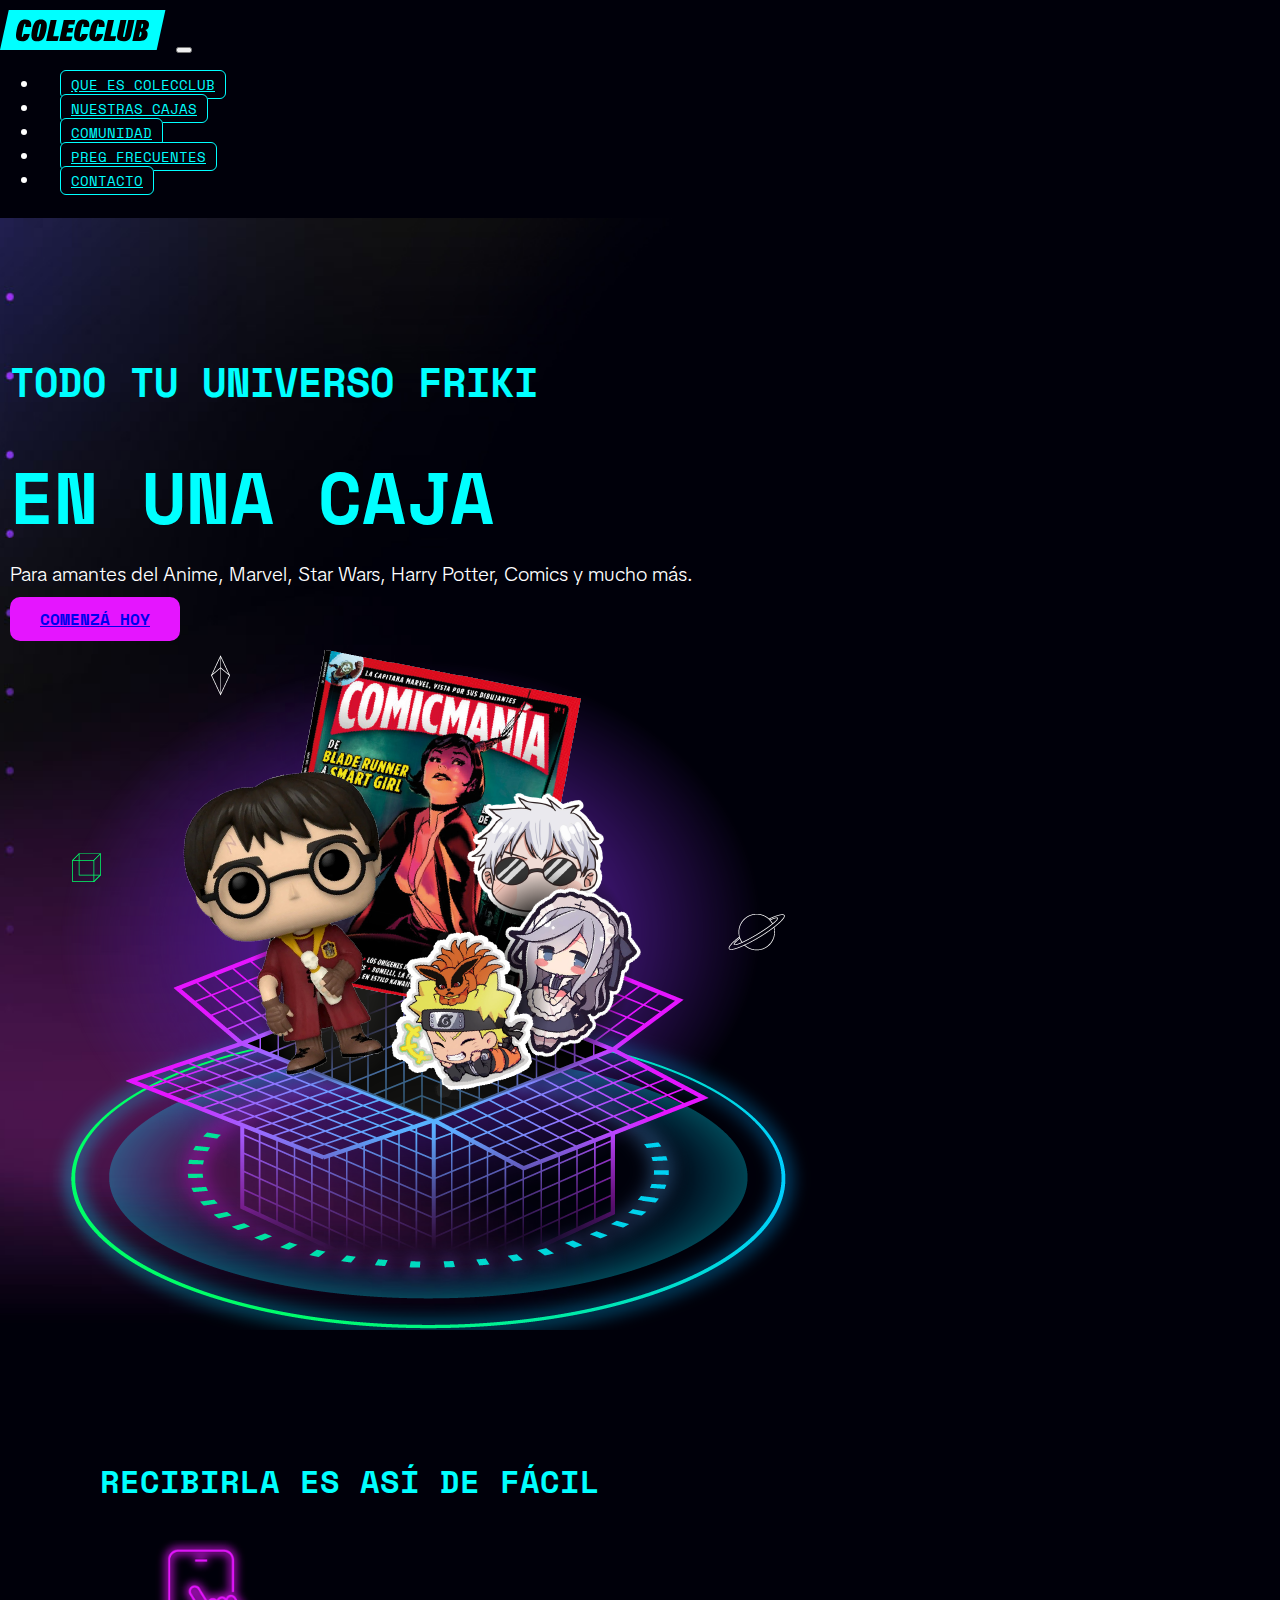
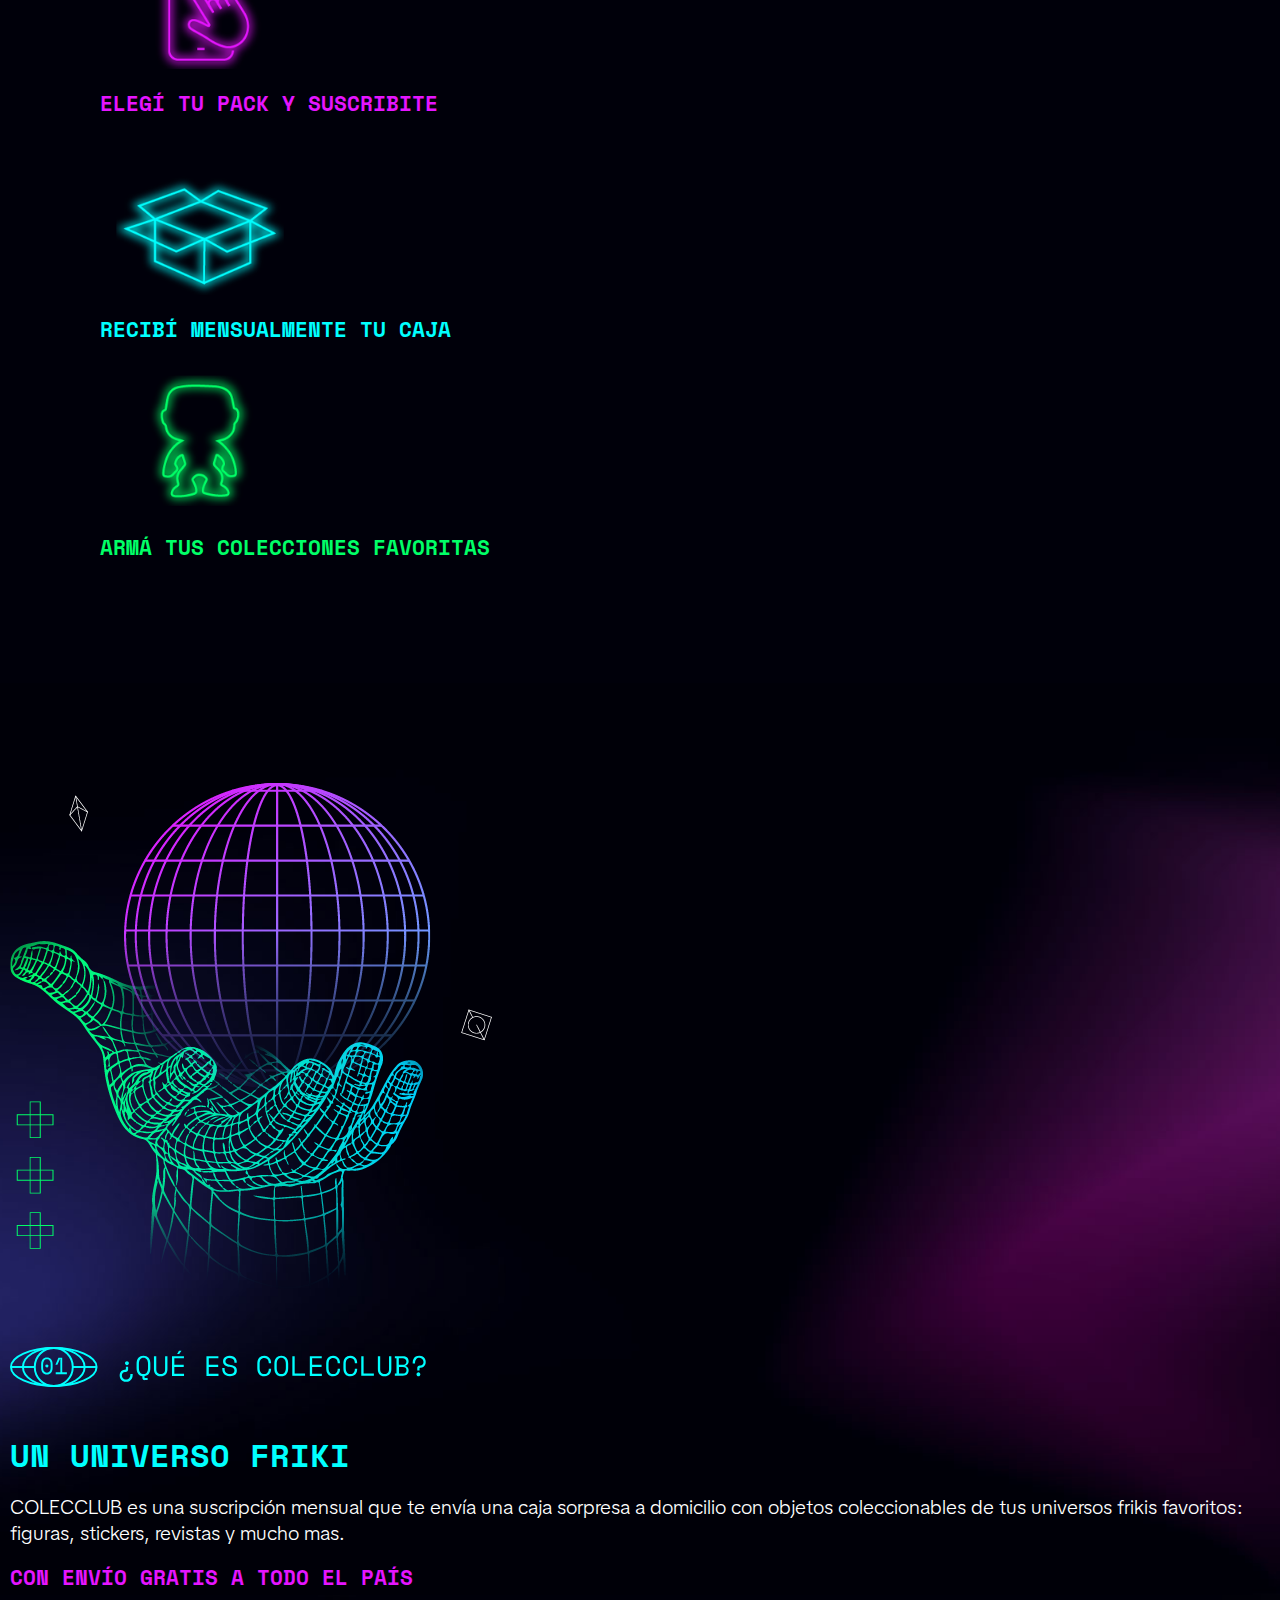
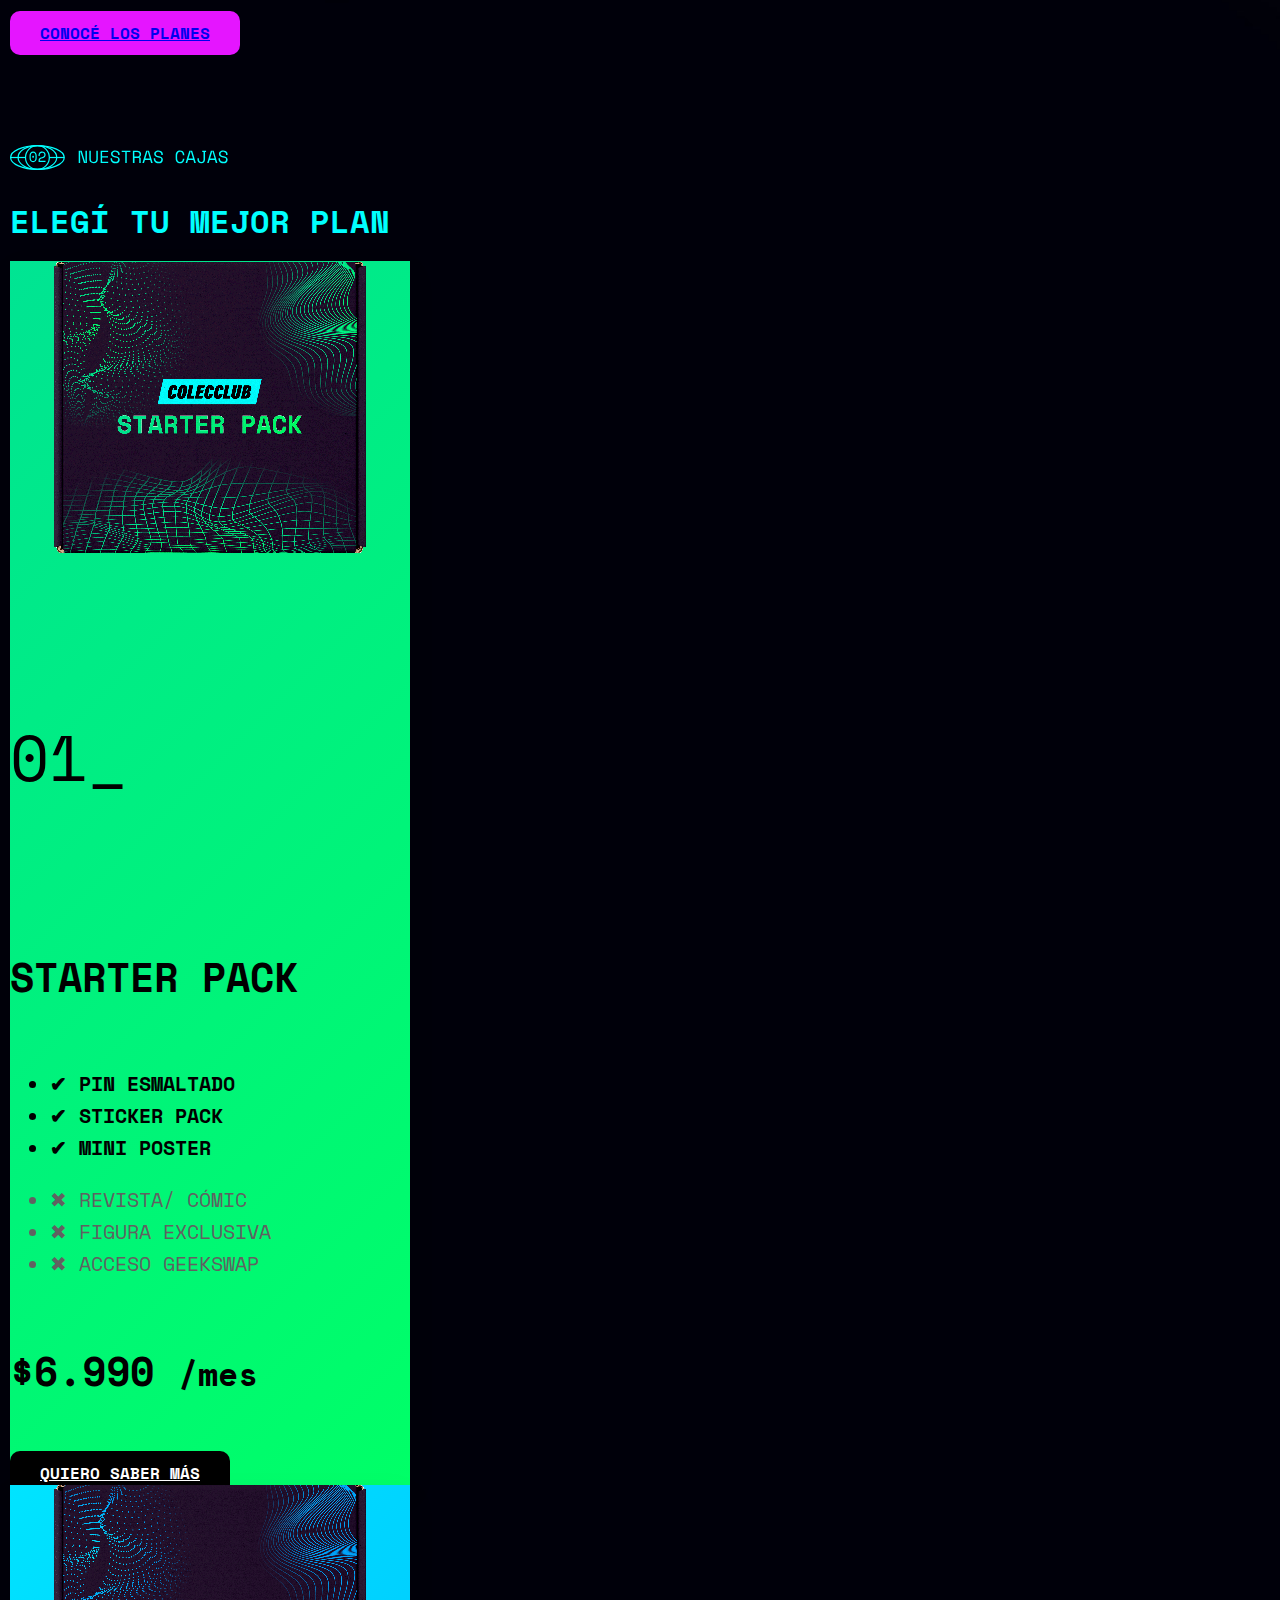
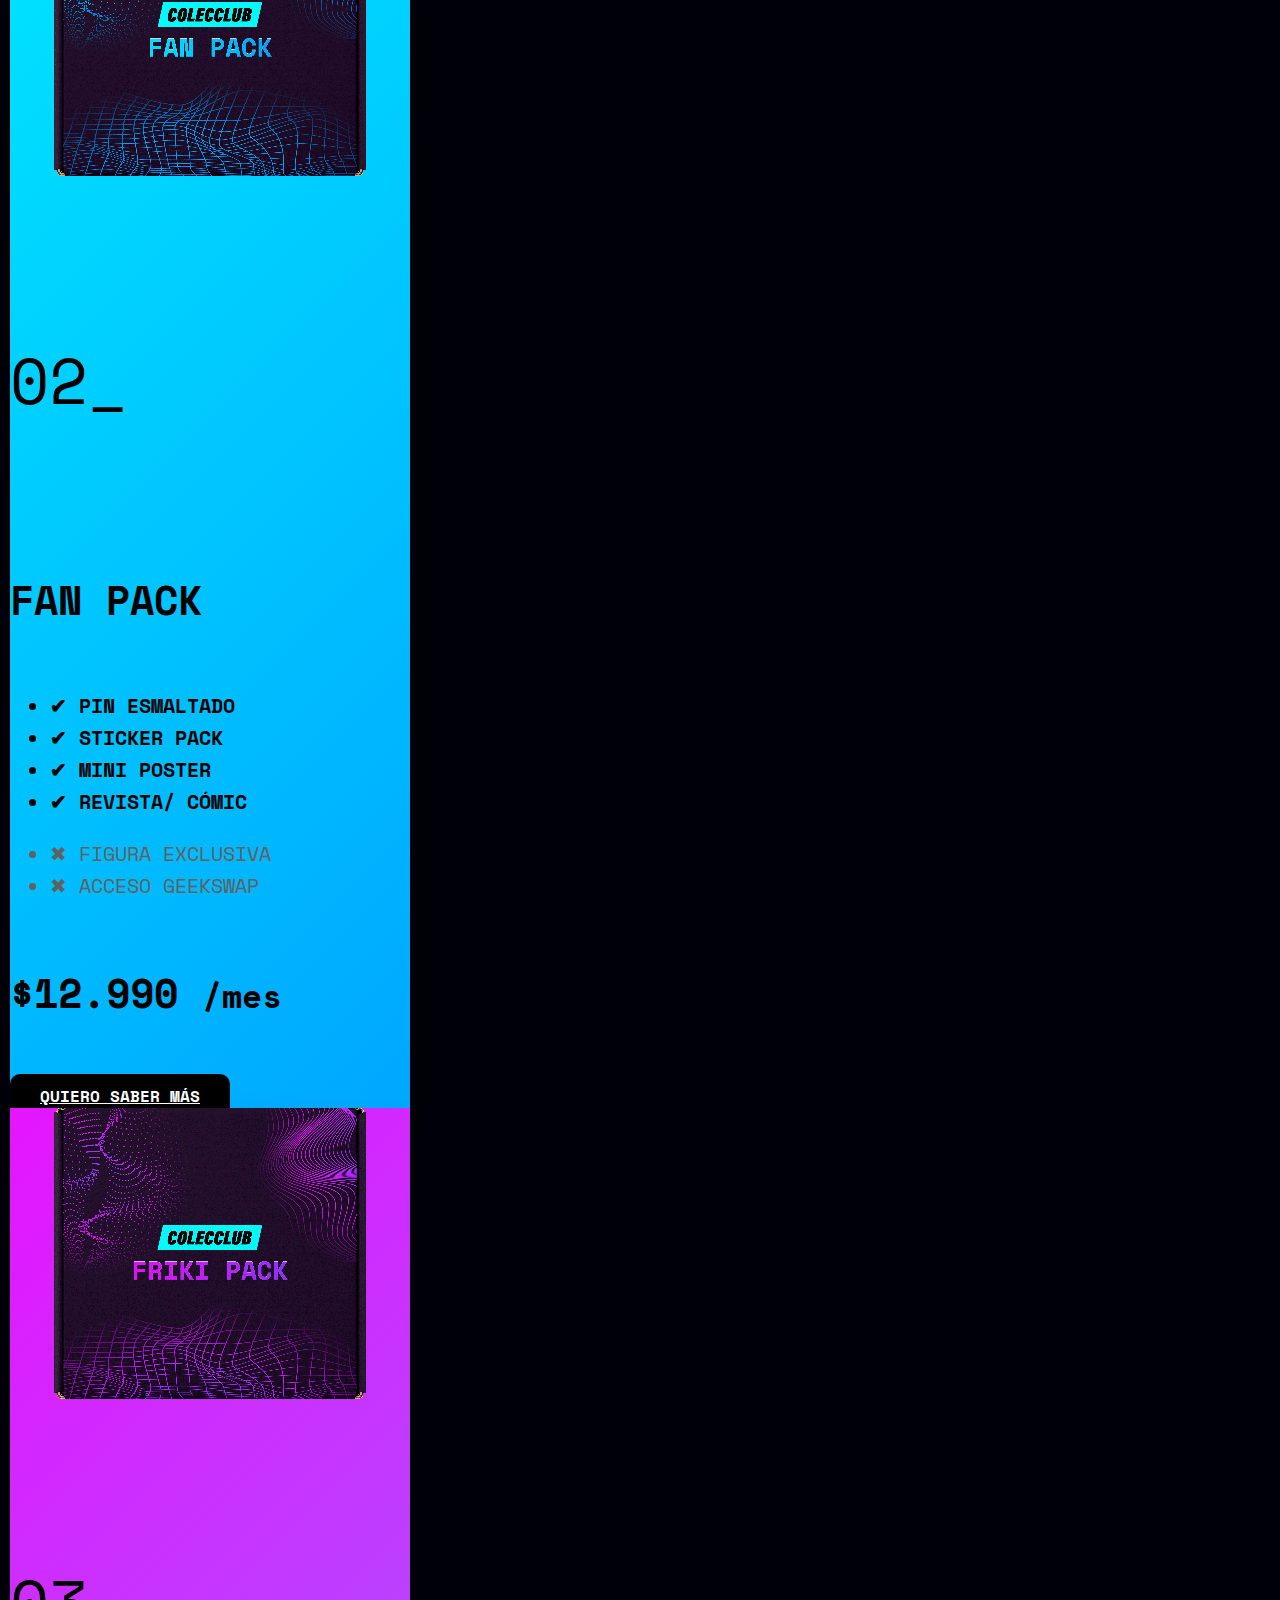
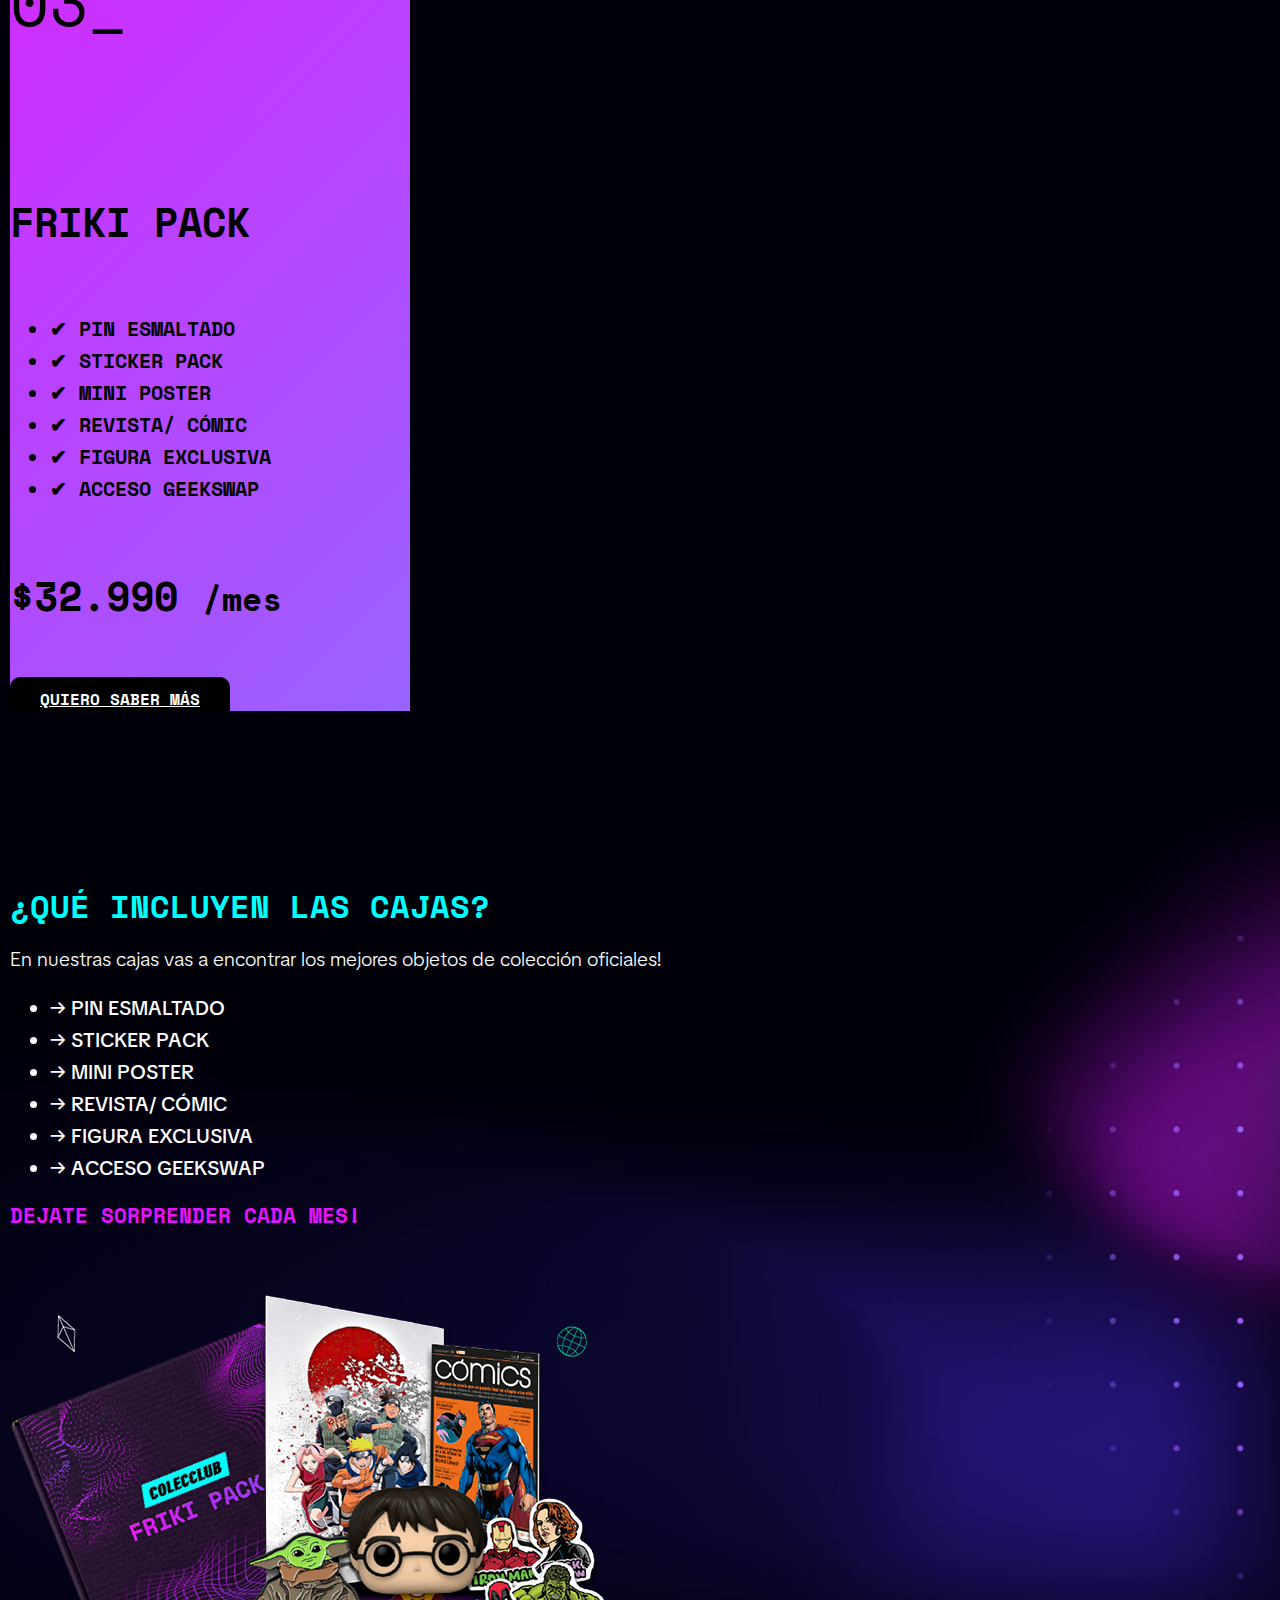
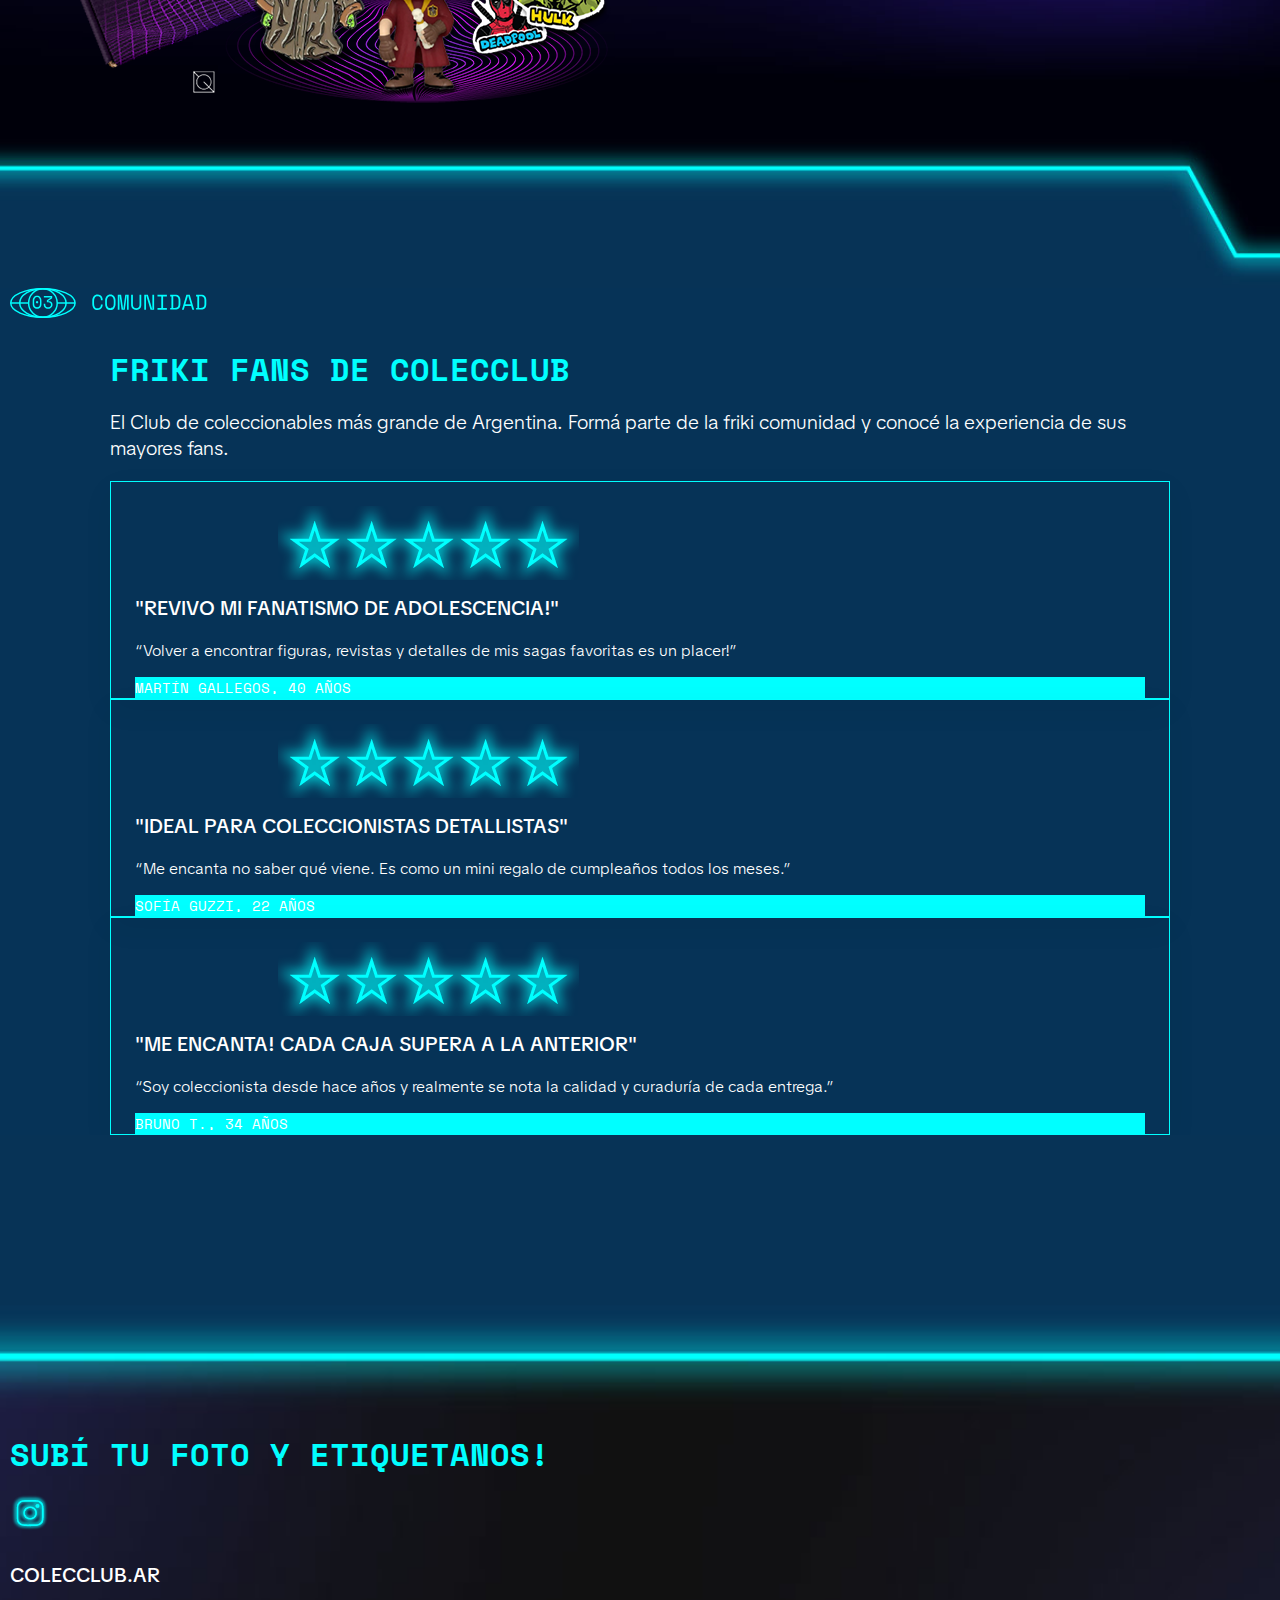
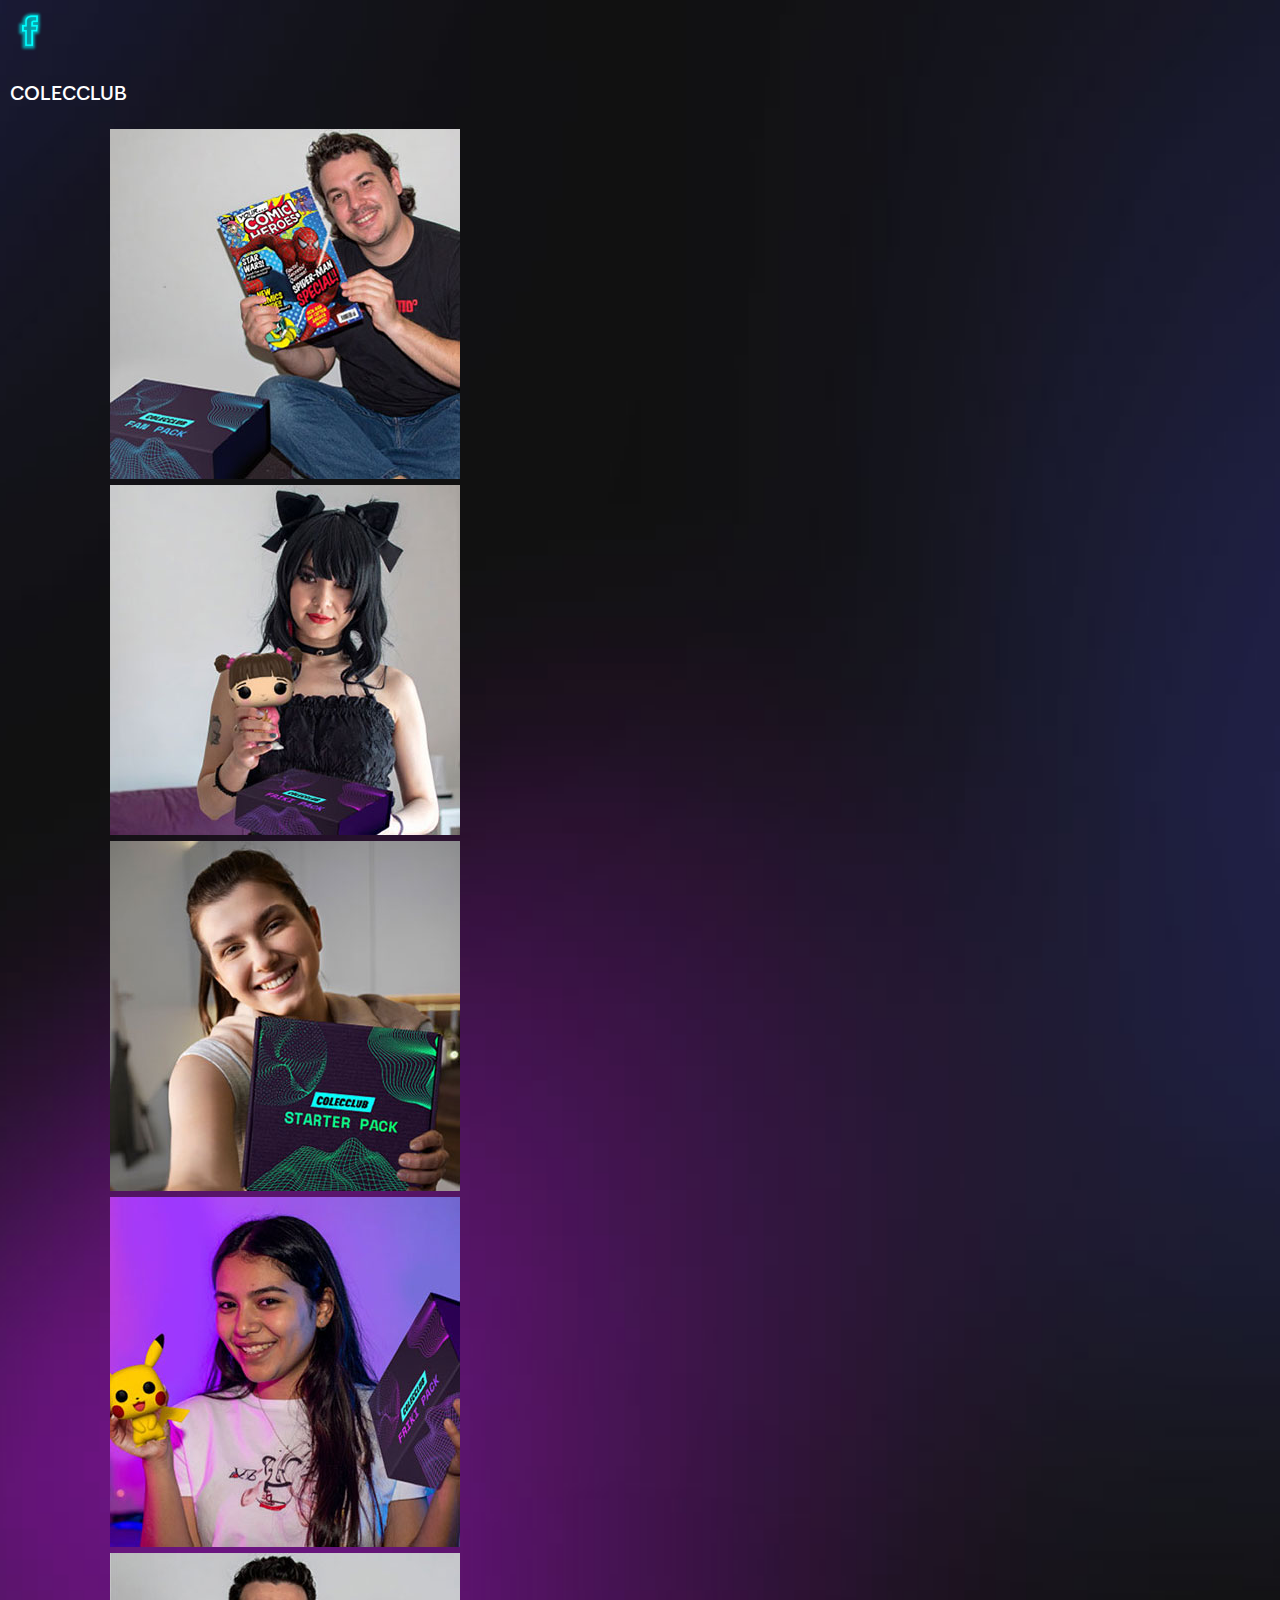
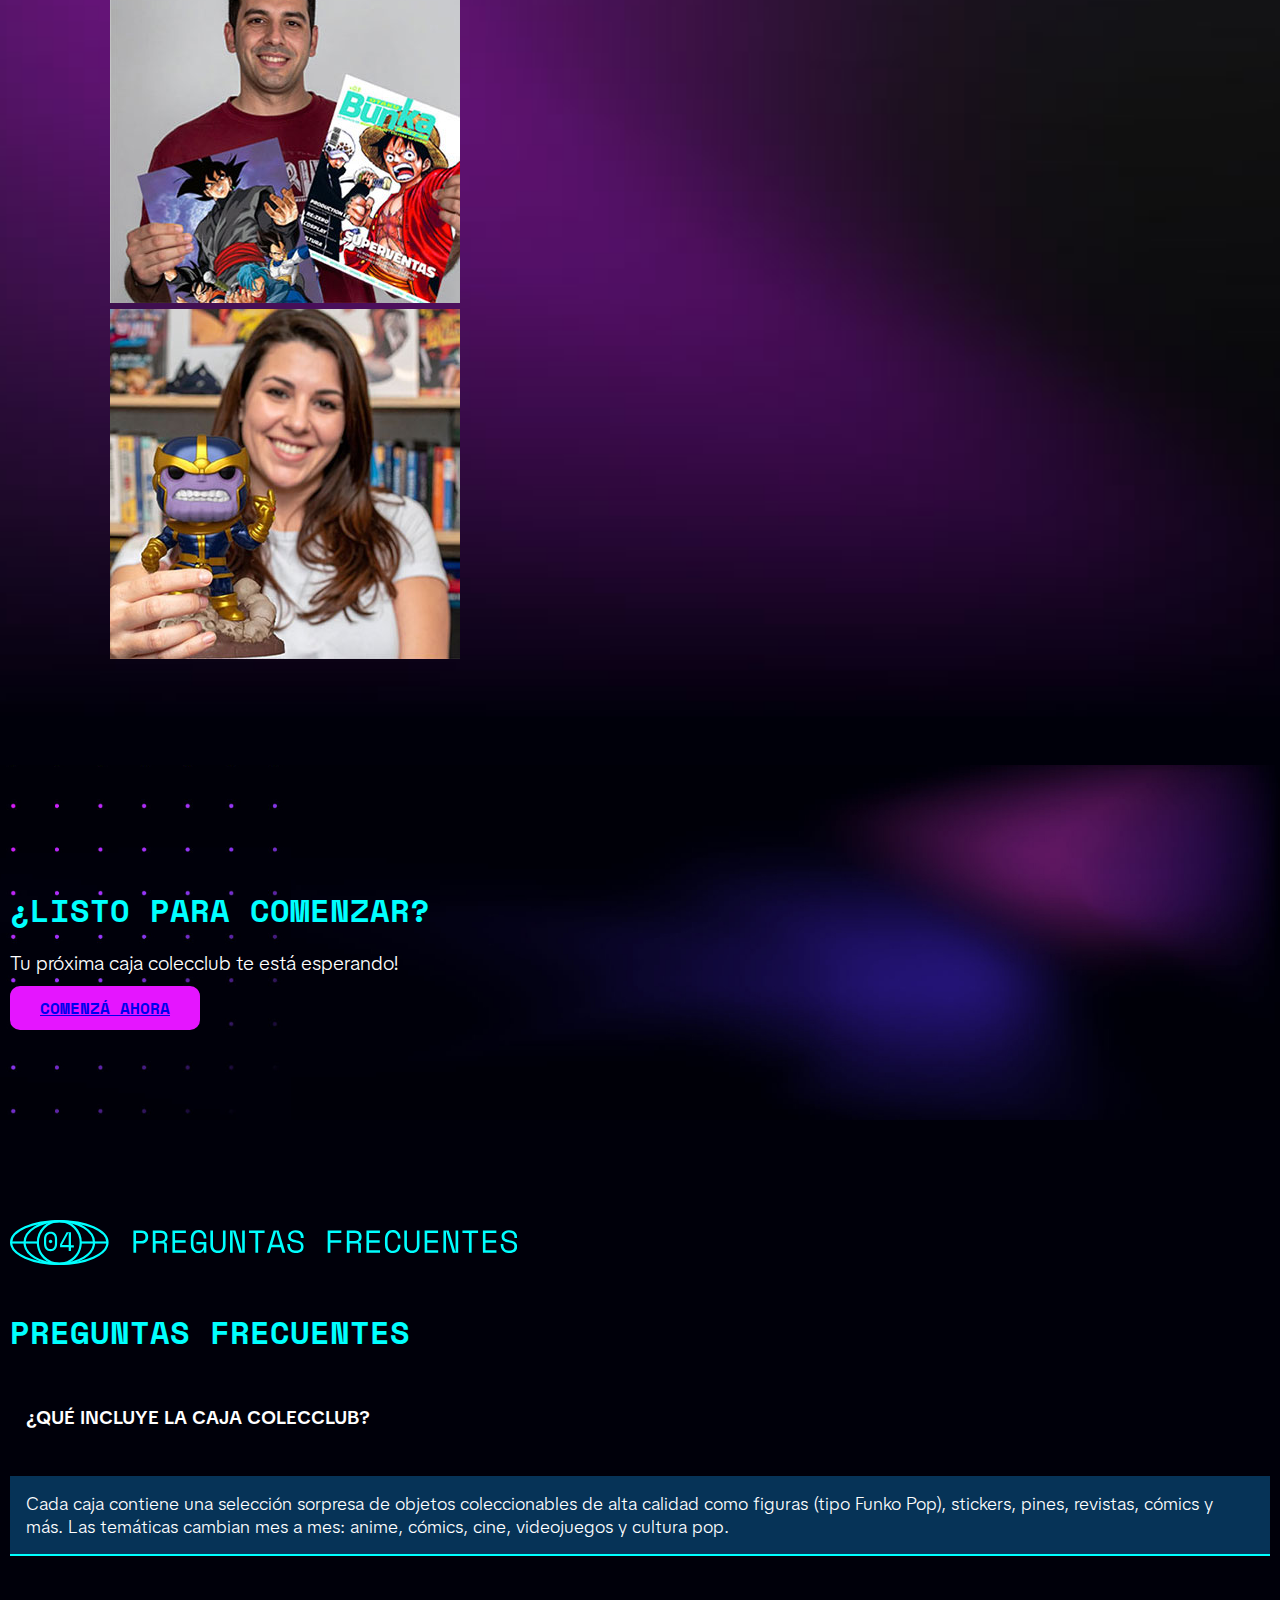
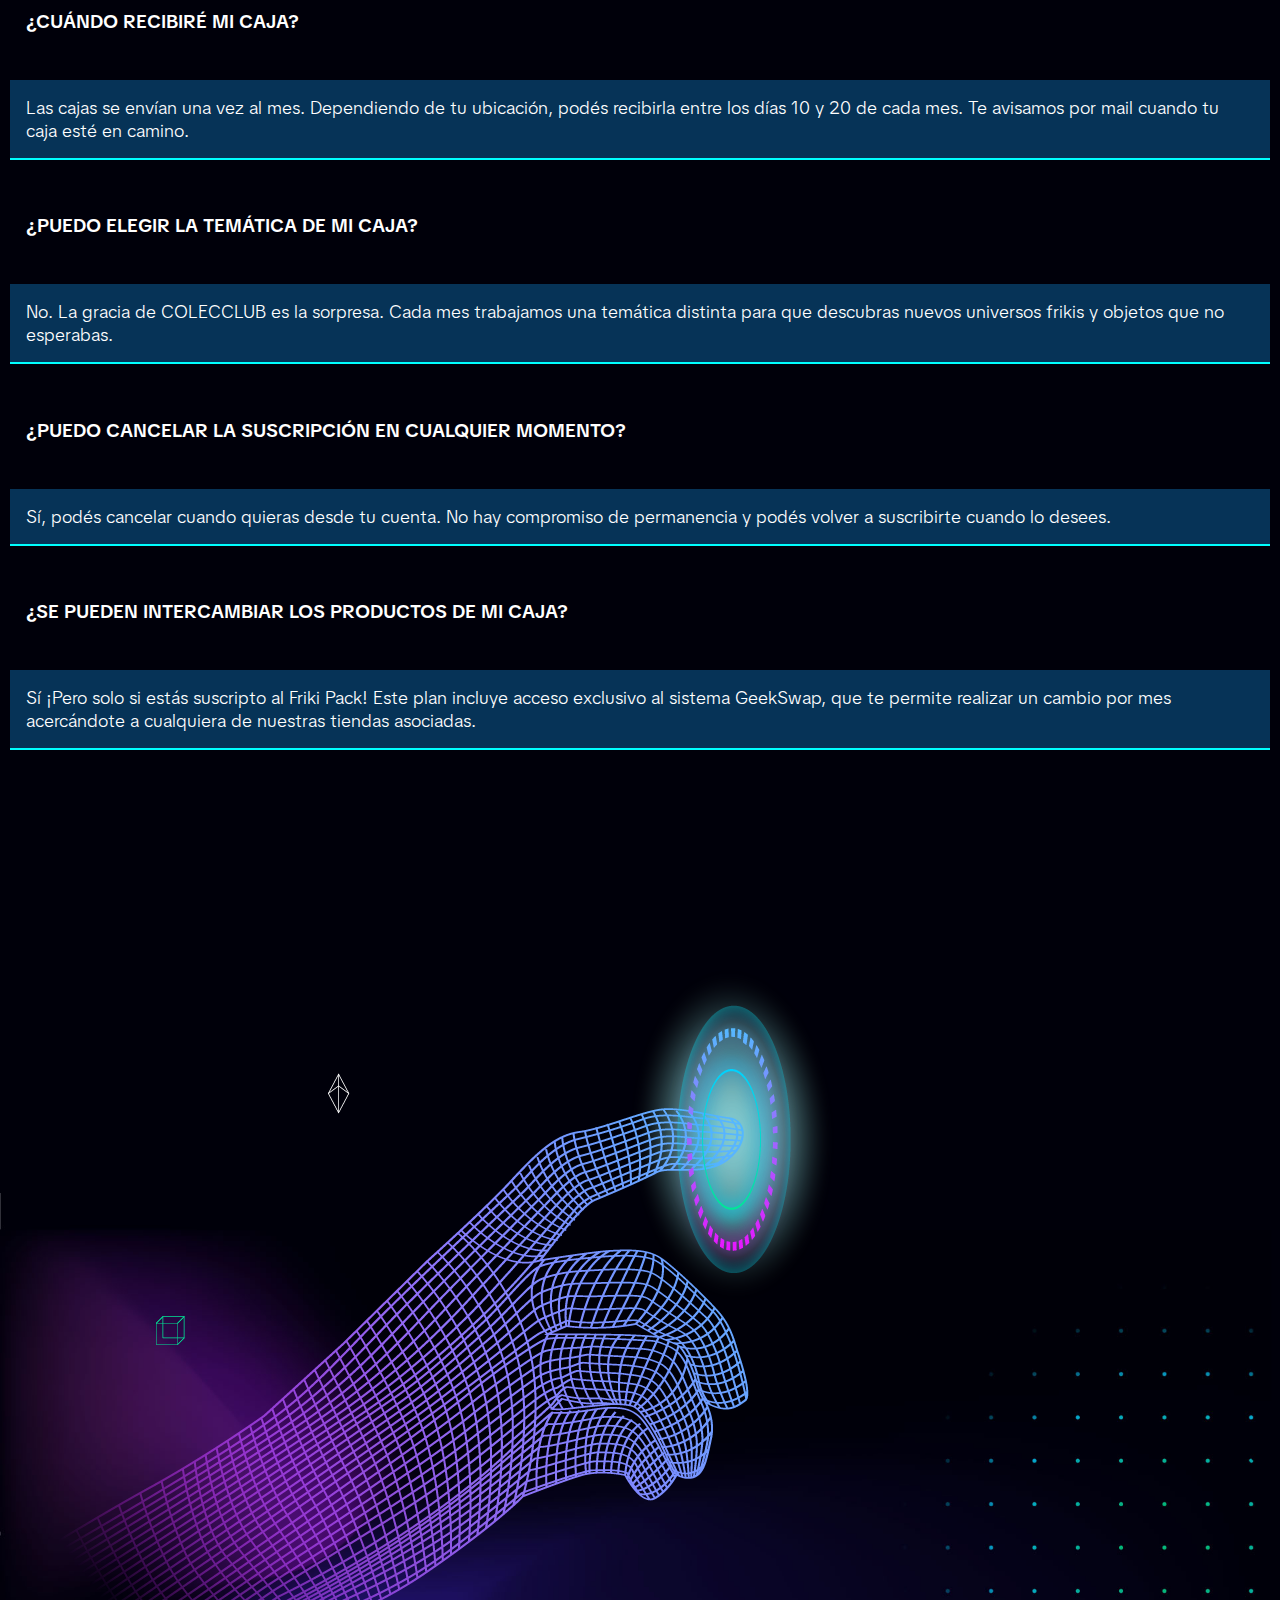
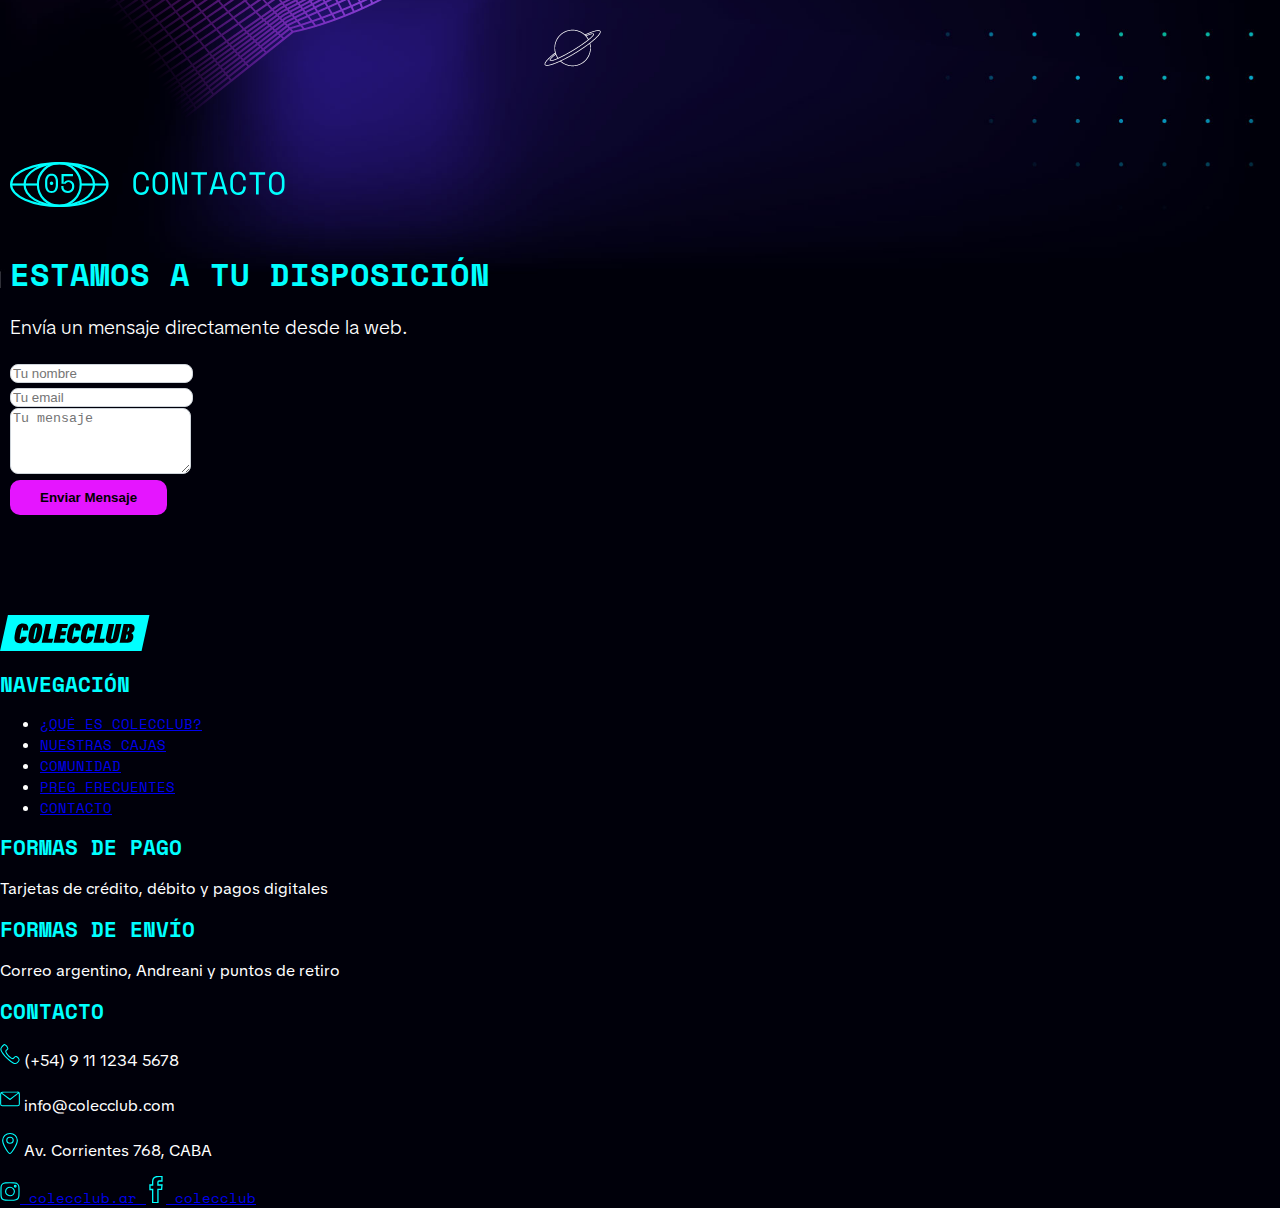
<file: index.html>
<!DOCTYPE html>
<html lang="es">
<head>
    <!-- Configuración básica del documento -->
    <meta charset="UTF-8">
    <meta name="viewport" content="width=device-width, initial-scale=1.0">
    <title>Plantilla Visible - Belluccia 3</title>

    <!-- Tipografía desde Google Fonts -->
    <link href="https://fonts.googleapis.com/css2?family=Space+Mono:ital,wght@0,400;0,700;1,400;1,700&display=swap" rel="stylesheet">
    <link href="https://fonts.googleapis.com/css2?family=TikTok+Sans:opsz,wght@12..36,300..900&display=swap" rel="stylesheet">

    <!-- Framework CSS de Bootstrap -->
    <link href="https://cdn.jsdelivr.net/npm/bootstrap@5.3.7/dist/css/bootstrap.min.css" rel="stylesheet" integrity="sha384-LN+7fdVzj6u52u30Kp6M/trliBMCMKTyK833zpbD+pXdCLuTusPj697FH4R/5mcr" crossorigin="anonymous">

    <!-- Bootstrap Icons -->
    <link rel="stylesheet" href="https://cdn.jsdelivr.net/npm/bootstrap-icons@1.11.3/font/bootstrap-icons.css">

    <!-- Estilos personalizados -->
    <link rel="stylesheet" href="styles.css">

    
</head>
<body>

<!-- NAVBAR: Menú de navegación fijo superior -->
<nav class="navbar navbar-expand-lg fixed-top">
  <div class="container">
    <!-- Logo o nombre del sitio -->
    <img src="assets/svg/colecclublogo.svg" alt="Icono" height="40">
    <!-- Botón para mostrar menú en mobile -->
    <button class="navbar-toggler" type="button" data-bs-toggle="collapse" data-bs-target="#navbarNav">
      <span class="navbar-toggler-icon"></span>
    </button>
    <!-- Ítems del menú -->
    <div class="collapse navbar-collapse justify-content-end" id="navbarNav">
      <ul class="navbar-nav">
        <li class="nav-item"><a class="nav-link" href="#">QUE ES COLECCLUB</a></li>
        <li class="nav-item"><a class="nav-link" href="#">NUESTRAS CAJAS</a></li>
        <li class="nav-item"><a class="nav-link" href="#">COMUNIDAD</a></li>
        <li class="nav-item"><a class="nav-link" href="#">PREG FRECUENTES</a></li>
        <li class="nav-item"><a class="nav-link" href="#">CONTACTO</a></li>
      </ul>
    </div>
  </div>
</nav>
<!-- /NAVBAR -->

<!-- HERO: Sección de portada con llamado a la acción -->
<section class="section contain bghero d-flex align-items-center justify-content-between" style="min-height: 100vh; padding-top: 100px;">
  <div class="section container">
    <div class="row align-items-center">
      <!-- Texto principal -->
      <div class="col-lg-6">
        <h3 class="h3">TODO TU UNIVERSO FRIKI</h3>
        <h1 class="h1">EN UNA CAJA</h1>
        <p class="lead-custom">Para amantes del Anime, Marvel, Star Wars, Harry Potter, Comics y mucho más.</p>
        <div class="d-flex mt-4">
          <a href="#" class="btn btn-dark">COMENZÁ HOY</a>
       </div>
     </div>
      <!-- Imagen destacada -->
     <div class="col-lg-6 text-center">
        <img src="assets/png/hero.png" class="img-fluid img-rounded" alt="Imagen Hero">
      </div>
   </div>
  </div>
</section>
<!-- /HERO -->

<!-- RECIBIRLA ES ASI DE FACIL -->
<section class="section-spacing section-spacingh container text-center">
  <h2 class="h2">RECIBIRLA ES ASÍ DE FÁCIL</h2>
  <div class="row">
    <!-- Tres columnas informativas -->
    <div class="col-md-4 ps-5 pe-5">
      <img src="assets/png/icono1cel.png" class="img-fluid mb-3" width="200px">
      <h2 class="h2-custom">ELEGÍ TU PACK Y SUSCRIBITE</h2>
    </div>
    <div class="col-md-4 ps-5 pe-5">
      <img src="assets/png/icono2caja.png" class="img-fluid mb-3" width="200px">
      <h1 class="h1-custom">RECIBÍ MENSUALMENTE TU CAJA</h1>
    </div>
    <div class="col-md-4 ps-5 pe-5">
      <img src="assets/png/icono3funko.png" class="img-fluid mb-3" width="200px">
      <h3 class="h3-custom">ARMÁ TUS COLECCIONES FAVORITAS</h3>
    </div>
  </div>
</section>
<!-- /RECIBIRLA ES ASI DE FACIL -->

<!-- SECCIÓN B1: 01 QUE ES COLECCLUB -->
<section class="section cover bguniverso d-flex align-items-center justify-content-between">
  <div class="section-spacing container ">
    <div class="row align-items-center">
      <!-- Columna de imagen -->
      <div class="col-lg-6 text-center mb-4 mb-lg-0">
        <img src="assets/png/universofriki-11.png" class="img-fluid img-rounded" alt="Imagen ilustrativa">
      </div>
      <!-- Columna de texto -->
      <div class="col-lg-6">
        <div class="d-flex align-items-center gap-3">
         <img src="assets/svg/num01t.svg" alt="Icono" height="40" style="padding-bottom: 16px;">
        </div>
        <h2 class="h2">UN UNIVERSO FRIKI</h2>
        <p class="lead-custom">COLECCLUB es una suscripción mensual que te envía una caja sorpresa a domicilio con objetos coleccionables de tus universos frikis favoritos: figuras, stickers, revistas y mucho mas.</p>
        <h2 class="h2-custom">CON ENVÍO GRATIS A TODO EL PAÍS</h2>
        <a href="#" class="btn btn-dark">CONOCÉ LOS PLANES</a>
      </div>
    </div>
  </div>
</section>

<!-- PLANES DE SUSCRIPCIÓN: Sección con 3 opciones destacadas -->
<section class="section cover bgplan1">
  <div class="section container">
    <img src="assets/svg/num02t.svg" alt="Icono" height="25">
      <div class="section container text-center">
        <h2 class="h2">ELEGÍ TU MEJOR PLAN</h2>
      </div>
      <div class="row mt-5">
        
        <!-- Card: Starter Pack -->
        <div class="col-md-4 mb-4">
          <div class="card p-5 h-100" style="background: linear-gradient(135deg, #00E493, #00FF67);">
            <!-- Imagen ilustrativa -->
            <img src="assets/png/mockupstarter2.png" class="img-fluid img-rounded my-3" alt="Plan Básico">

            <!-- Título y precio -->
            <h6 class="h6-custom">01_</h6>
            <h5 class="h5-custom">STARTER PACK</h5>

            <!-- Lista de beneficios -->
            <h7 class="h7-custom">
              <ul class="list-unstyled text-start mx-auto" style="max-width: 250px;">
                <li>✔ PIN ESMALTADO</li>
                <li>✔ STICKER PACK</li>
                <li>✔ MINI POSTER</li>
              </ul>
            </h7>
            <h8 class="h8-custom">
              <ul class="list-unstyled text-start mx-auto" style="max-width: 250px;">
                <li>✖ REVISTA/ CÓMIC</li>
                <li>✖ FIGURA EXCLUSIVA</li>
                <li>✖ ACCESO GEEKSWAP</li>
              </ul>
            </h8>
            <h5 class="h5-custom">$6.990 <small>/mes</small></h5>

            <!-- Botón CTA -->
            <a href="#" class="btn btnplan">QUIERO SABER MÁS</a>
          </div>
        </div>

        <!-- Card: Fan Pack2 -->
        <div class="col-md-4 mb-4">
          <div class="card p-5 h-100" style="background: linear-gradient(135deg, #00E4FF, #00A7FF);">
            <!-- Imagen ilustrativa -->
            <img src="assets/png/mockupfan2.png" class="img-fluid img-rounded my-3" alt="Plan Básico">

            <!-- Título y precio -->
            <h6 class="h6-custom">02_</h6>
            <h5 class="h5-custom">FAN PACK</h5>

            <!-- Lista de beneficios -->
            <h7 class="h7-custom">
              <ul class="list-unstyled text-start mx-auto" style="max-width: 250px;">
                <li>✔ PIN ESMALTADO</li>
                <li>✔ STICKER PACK</li>
                <li>✔ MINI POSTER</li>
                <li>✔ REVISTA/ CÓMIC</li>
              </ul>
            </h7>
            <h8 class="h8-custom">
              <ul class="list-unstyled text-start mx-auto" style="max-width: 250px;">
                <li>✖ FIGURA EXCLUSIVA</li>
                <li>✖ ACCESO GEEKSWAP</li>
              </ul>
            </h8>
            <h5 class="h5-custom">$12.990 <small>/mes</small></h5>

            <!-- Botón CTA -->
            <a href="#" class="btn btnplan">QUIERO SABER MÁS</a>
          </div>
        </div>

        <!-- Card: Friki Pack -->
        <div class="col-md-4 mb-4">
          <div class="card p-5 h-100" style="background: linear-gradient(135deg, #E515FF, #9963FF);">
            <!-- Imagen ilustrativa -->
            <img src="assets/png/mockupfriki2.png" class="img-fluid img-rounded my-3" alt="Plan Básico">

            <!-- Título y precio -->
            <h6 class="h6-custom">03_</h6>
            <h5 class="h5-custom">FRIKI PACK</h5>

            <!-- Lista de beneficios -->
            <h7 class="h7-custom">
              <ul class="list-unstyled text-start mx-auto" style="max-width: 250px;">
                <li>✔ PIN ESMALTADO</li>
                <li>✔ STICKER PACK</li>
                <li>✔ MINI POSTER</li>
                <li>✔ REVISTA/ CÓMIC</li>
                <li>✔ FIGURA EXCLUSIVA</li>
                <li>✔ ACCESO GEEKSWAP</li>
              </ul>
            </h7>
            <h5 class="h5-custom">$32.990 <small>/mes</small></h5>

            <!-- Botón CTA -->
            <a href="detalle.html" class="btn btnplan">QUIERO SABER MÁS</a>
          </div>
        </div>
      </div> 
    </div>
</section>
<!-- /PLANES DE SUSCRIPCIÓN -->

<!-- SECCIÓN B1: QUE INCLUYE -->
<section class="section-spacing-sm cover bgincluye py-5 px-4 d-flex align-items-center justify-content-between">
  <div class="section-spacing container ">
    <div class="row align-items-center">
      <!-- Columna de texto -->
      <div class="col-lg-6">
        <h2 class="h2">¿QUÉ INCLUYEN LAS CAJAS?</h2>
        <p class="lead-custom">En nuestras cajas vas a encontrar los mejores objetos de colección oficiales!</p>
        <h9 class="h9-custom">
          <ul class="list-unstyled text-start mx-auto">
            <li>  → PIN ESMALTADO</li>
            <li>  → STICKER PACK</li>
            <li>  → MINI POSTER</li>
            <li>  → REVISTA/ CÓMIC</li>
            <li>  → FIGURA EXCLUSIVA</li>
            <li>  → ACCESO GEEKSWAP</li>
          </ul>
        </h9>
        <h2 class="h2-custom">DEJATE SORPRENDER CADA MES!</h2>
      </div>
            <!-- Columna de imagen -->
      <div class="col-lg-6 text-center mb-4 mb-lg-0">
        <img src="assets/png/queincluye.png" class="img-fluid img-rounded" alt="Imagen ilustrativa">
      </div>
    </div>
  </div>
</section>


<!-- TESTIMONIOS-->
<section class="section bg-celeste">
  <div class="section container">
    <img src="assets/svg/num03t.svg" alt="Icono" height="30">
  </div>
  <div class="section section-spacingh container py-5 text-center">
    <h2 class="h2">FRIKI FANS DE COLECCLUB</h2>
    <p class="lead-custom">El Club de coleccionables más grande de Argentina. Formá parte de la friki comunidad y conocé la experiencia de sus mayores fans.</p>
    <div class="row g-4">
      <div class="col-md-4">
        <div class="card-test">
          <img src="assets/png/5estrellas-10.png" class="card-img-top" alt="">
          <div class="card-body">
            <h9 class="h9-custom small">"REVIVO MI FANATISMO DE ADOLESCENCIA!"</h9>
            <p class="card-text">“Volver a encontrar figuras, revistas y detalles de mis sagas favoritas es un placer!”</p>
            <footer class="blockquote-footer mt-3">MARTÍN GALLEGOS, 40 AÑOS</footer>
          </div>
        </div>
      </div>
      <div class="col-md-4">
        <div class="card-test">
          <img src="assets/png/5estrellas-10.png" class="card-img-top" alt="">
          <div class="card-body">
            <h9 class="h9-custom small">"IDEAL PARA COLECCIONISTAS DETALLISTAS"</h9>
            <p class="card-text">“Me encanta no saber qué viene. Es como un mini regalo de cumpleaños todos los meses.”</p>
            <footer class="blockquote-footer mt-3">SOFÍA GUZZI, 22 AÑOS</footer>
          </div>
        </div>
      </div>
      <div class="col-md-4">
        <div class="card-test">
          <img src="assets/png/5estrellas-10.png" class="card-img-top" alt="">
          <div class="card-body">
            <h9 class="h9-custom small">"ME ENCANTA! CADA CAJA SUPERA A LA ANTERIOR"</h9>
            <p class="card-text">“Soy coleccionista desde hace años y realmente se nota la calidad y curaduría de cada entrega.”</p>
            <footer class="blockquote-footer mt-3">BRUNO T., 34 AÑOS</footer>
          </div>
        </div>
      </div>
      <!-- repetir para más -->
    </div>
  </div>
</section>

<!-- GALERÍA A: Grid clásico de 3 columnas -->
<section class="section-spacing container-fluid py-5 px-0 text-center cover bggalery">
  <h2 class="h2 titulo-espaciado">SUBÍ TU FOTO Y ETIQUETANOS!</h2>
  <div class="container mb-5">
    <div class="d-flex justify-content-center align-items-center flex-wrap gap-3">
      <img src="assets/png/redes-30.png" width="40" height="40">
      <p class="h9-custom mb-0">COLECCLUB.AR</p>
      <img src="assets/png/redes-31.png" width="40" height="40">
      <p class="h9-custom mb-0">COLECCLUB</p>
    </div>
  </div>
  <div class="section-spacingh">
    <div class="section p-4 row g-4 gx-2">
      <div class="col-md-4"><img src="assets/fotos/galeria1.jpg" class="img-fluid" alt="Imagen 1"></div>
      <div class="col-md-4"><img src="assets/fotos/galeria2.jpg" class="img-fluid" alt="Imagen 2"></div>
      <div class="col-md-4"><img src="assets/fotos/galeria3.jpg" class="img-fluid" alt="Imagen 3"></div>
    </div>
    <div class="section p-4 row g-4 gx-2">
      <div class="col-md-4"><img src="assets/fotos/galeria4.jpg" class="img-fluid" alt="Imagen 1"></div>
      <div class="col-md-4"><img src="assets/fotos/galeria5.jpg" class="img-fluid" alt="Imagen 2"></div>
      <div class="col-md-4"><img src="assets/fotos/galeria6.jpg" class="img-fluid" alt="Imagen 3"></div>
    </div>
  </div>  
</section>

<!-- CTA: Llamado a la acción final -->
<section class="section-spacing container contain bgcta text-center my-5">
  <h2 class="h2">¿LISTO PARA COMENZAR?</h2>
  <p class="lead-custom">Tu próxima caja colecclub te está esperando!</p>
  <a href="#" class="btn btn-dark mt-4">COMENZÁ AHORA</a>
</section>
<!-- /CTA -->

<!-- FAQS: Preguntas frecuentes -->
<section class="section-spacing container p-4">
  <img src="assets/svg/num04t.svg" alt="Icono" height="45" style="padding-bottom: 16px;">
  <div class="section conteiner text-center">
    <h2 class="h2">PREGUNTAS FRECUENTES</h2>
    <div class="accordion mt-5" id="faqAccordion">
      <!-- Ítem de pregunta -->
      <div class="accordion-item">
        <h2 class="accordion-header" id="headingOne">
          <button class="accordion-button collapsed" type="button" data-bs-toggle="collapse" data-bs-target="#collapseOne">
            ¿QUÉ INCLUYE LA CAJA COLECCLUB?
          </button>
        </h2>
        <div id="collapseOne" class="accordion-collapse collapse">
          <div class="accordion-body">
            Cada caja contiene una selección sorpresa de objetos coleccionables de alta calidad como figuras (tipo Funko Pop), stickers, pines, revistas, cómics y más. Las temáticas cambian mes a mes: anime, cómics, cine, videojuegos y cultura pop.
        </div>
      </div>
    </div>
    <!-- Ítem de pregunta -->
    <div class="accordion-item">
      <h2 class="accordion-header" id="headingTwo">
        <button class="accordion-button" type="button" data-bs-toggle="collapse" data-bs-target="#collapseTwo">
          ¿CUÁNDO RECIBIRÉ MI CAJA?
        </button>
      </h2>
      <div id="collapseTwo" class="accordion-collapse collapse">
        <div class="accordion-body">
          Las cajas se envían una vez al mes. Dependiendo de tu ubicación, podés recibirla entre los días 10 y 20 de cada mes. Te avisamos por mail cuando tu caja esté en camino.
        </div>
      </div>
    </div>
    <!-- Ítem de pregunta -->
    <div class="accordion-item">
      <h2 class="accordion-header" id="headingThree">
        <button class="accordion-button" type="button" data-bs-toggle="collapse" data-bs-target="#collapseThree">
          ¿PUEDO ELEGIR LA TEMÁTICA DE MI CAJA?
        </button>
      </h2>
      <div id="collapseThree" class="accordion-collapse collapse">
        <div class="accordion-body">
          No. La gracia de COLECCLUB es la sorpresa. Cada mes trabajamos una temática distinta para que descubras nuevos universos frikis y objetos que no esperabas.
        </div>
      </div>
    </div>
    <!-- Ítem de pregunta -->
    <div class="accordion-item">
      <h2 class="accordion-header" id="headingFour">
        <button class="accordion-button" type="button" data-bs-toggle="collapse" data-bs-target="#collapseFour">
          ¿PUEDO CANCELAR LA SUSCRIPCIÓN EN CUALQUIER MOMENTO?
        </button>
      </h2>
      <div id="collapseFour" class="accordion-collapse collapse">
        <div class="accordion-body">
          Sí, podés cancelar cuando quieras desde tu cuenta. No hay compromiso de permanencia y podés volver a suscribirte cuando lo desees.
        </div>
      </div>
    </div>
    <!-- Ítem de pregunta -->
    <div class="accordion-item">
      <h2 class="accordion-header" id="headingFive">
        <button class="accordion-button" type="button" data-bs-toggle="collapse" data-bs-target="#collapseFive">
           ¿SE PUEDEN INTERCAMBIAR LOS PRODUCTOS DE MI CAJA?
        </button>
      </h2>
      <div id="collapseFive" class="accordion-collapse collapse">
        <div class="accordion-body">
          Sí ¡Pero solo si estás suscripto al Friki Pack! Este plan incluye acceso exclusivo al sistema GeekSwap, que te permite realizar un cambio por mes acercándote a cualquiera de nuestras tiendas asociadas.
        </div>
      </div>
    </div>
  </div>
</section>
<!-- /FAQS -->

<!-- CONTACT FORM: Formulario de contacto -->
<section class="section cover bgcontact d-flex align-items-center justify-content-between">
  <div class="section-spacing container ">
    <div class="row align-items-center">
      <!-- Columna de imagen -->
      <div class="col-lg-6 text-center mb-4 mb-lg-0">
        <img src="assets/png/contactanos.png" class="img-fluid img-rounded" alt="Imagen ilustrativa">
      </div>
      <!-- Columna de texto -->
      <div class="col-lg-6">
        <div class="d-flex align-items-center gap-3">
         <img src="assets/svg/num05t.svg" alt="Icono" height="45" style="padding-bottom: 16px;">
        </div>
        <h2 class="h2">ESTAMOS A TU DISPOSICIÓN</h2>
        <p class="lead-custom">Envía un mensaje directamente desde la web.</p>
        <form>
          <div class="mb-3">
          <input type="text" class="form-control" placeholder="Tu nombre">
          </div>
          <div class="mb-3">
            <input type="email" class="form-control" placeholder="Tu email">
          </div>
          <div class="mb-3">
            <textarea class="form-control" rows="4" placeholder="Tu mensaje"></textarea>
          </div>
          <button type="submit" class="btn btn-dark w-100">Enviar Mensaje</button>
        </form>
      </div>
    </div>
  </div>          
</section>
<!-- /CONTACT FORM -->

<!-- FOOTER: Pie de página -->
<footer class="bg-black text-light py-5">
  <div class="container">
    <div class="row">

      <!-- Columna 1: Logo -->
      <div class="col-md-3 mb-4 mb-md-0 text-center text-md-start">
        <img src="assets/svg/colecclublogo.svg" alt="ColecClub" class="img-fluid" width="150px">
      </div>

      <!-- Columna 2: Navegación -->
      <div class="col-md-3 mb-4 mb-md-0">
        <h1 class="h1-custom small mb-3">NAVEGACIÓN</h1>
        <ul class="list-unstyled">
          <li><a href="#que-es" class="text-light text-decoration-none">¿QUÉ ES COLECCLUB?</a></li>
          <li><a href="#cajas" class="text-light text-decoration-none">NUESTRAS CAJAS</a></li>
          <li><a href="#comunidad" class="text-light text-decoration-none">COMUNIDAD</a></li>
          <li><a href="#faq" class="text-light text-decoration-none">PREG FRECUENTES</a></li>
          <li><a href="#contacto" class="text-light text-decoration-none">CONTACTO</a></li>
        </ul>
      </div>

      <!-- Columna 3: Pago y Envío -->
      <div class="col-md-3 mb-4 mb-md-0">
        <h1 class="h1-custom small mb-2">FORMAS DE PAGO</h1>
        <p class="small">Tarjetas de crédito, débito y pagos digitales</p>
        <h1 class="h1-custom small mt-4 mb-2">FORMAS DE ENVÍO</h1>
        <p class="small">Correo argentino, Andreani y puntos de retiro</p>
      </div>

      <!-- Columna 4: Contacto -->
      <div class="col-md-3">
        <h1 class="h1-custom small mb-3">CONTACTO</h1>
        <p class="small mb-2 d-flex align-items-center">
          <img src="assets/svg/iconosfooter-12.svg" alt="WhatsApp" width="20" class="me-2">
          (+54) 9 11 1234 5678
        </p>
        <p class="small mb-2 d-flex align-items-center">
          <img src="assets/svg/iconosfooter-13.svg" alt="Mail" width="20" class="me-2">
          info@colecclub.com
        </p>
        <p class="small d-flex align-items-center">
          <img src="assets/svg/iconosfooter-14.svg" alt="Ubicación" width="20" class="me-2">
          Av. Corrientes 768, CABA
        </p>
        <!-- Redes sociales -->
        <div class="mt-4">
          <a href="https://instagram.com" target="_blank" class="d-flex align-items-center text-light text-decoration-none mb-2">
            <img src="assets/svg/iconosfooter-15.svg" alt="Instagram" width="20" class="me-2">
            colecclub.ar
          </a>
          <a href="https://facebook.com" target="_blank" class="d-flex align-items-center text-light text-decoration-none">
            <img src="assets/svg/iconosfooter-16.svg" alt="Facebook" width="20" class="me-2">
            colecclub
          </a>
        </div>
      </div>

    </div>
  </div>
</footer>
<!-- /FOOTER -->

<!-- Bootstrap Bundle JS (incluye Popper) -->
<script src="https://cdn.jsdelivr.net/npm/bootstrap@5.3.7/dist/js/bootstrap.bundle.min.js" integrity="sha384-ndDqU0Gzau9qJ1lfW4pNLlhNTkCfHzAVBReH9diLvGRem5+R9g2FzA8ZGN954O5Q" crossorigin="anonymous"></script>

<!-- Script personalizado para cambiar el navbar al hacer scroll -->
<script>
window.addEventListener('scroll', function() {
  const navbar = document.querySelector('.navbar');
  navbar.classList.toggle('scrolled', window.scrollY > 50);
});
</script>

<!-- Scripts adicionales -->
<script src="scripts.js"></script>
</body>
</html>
</file>
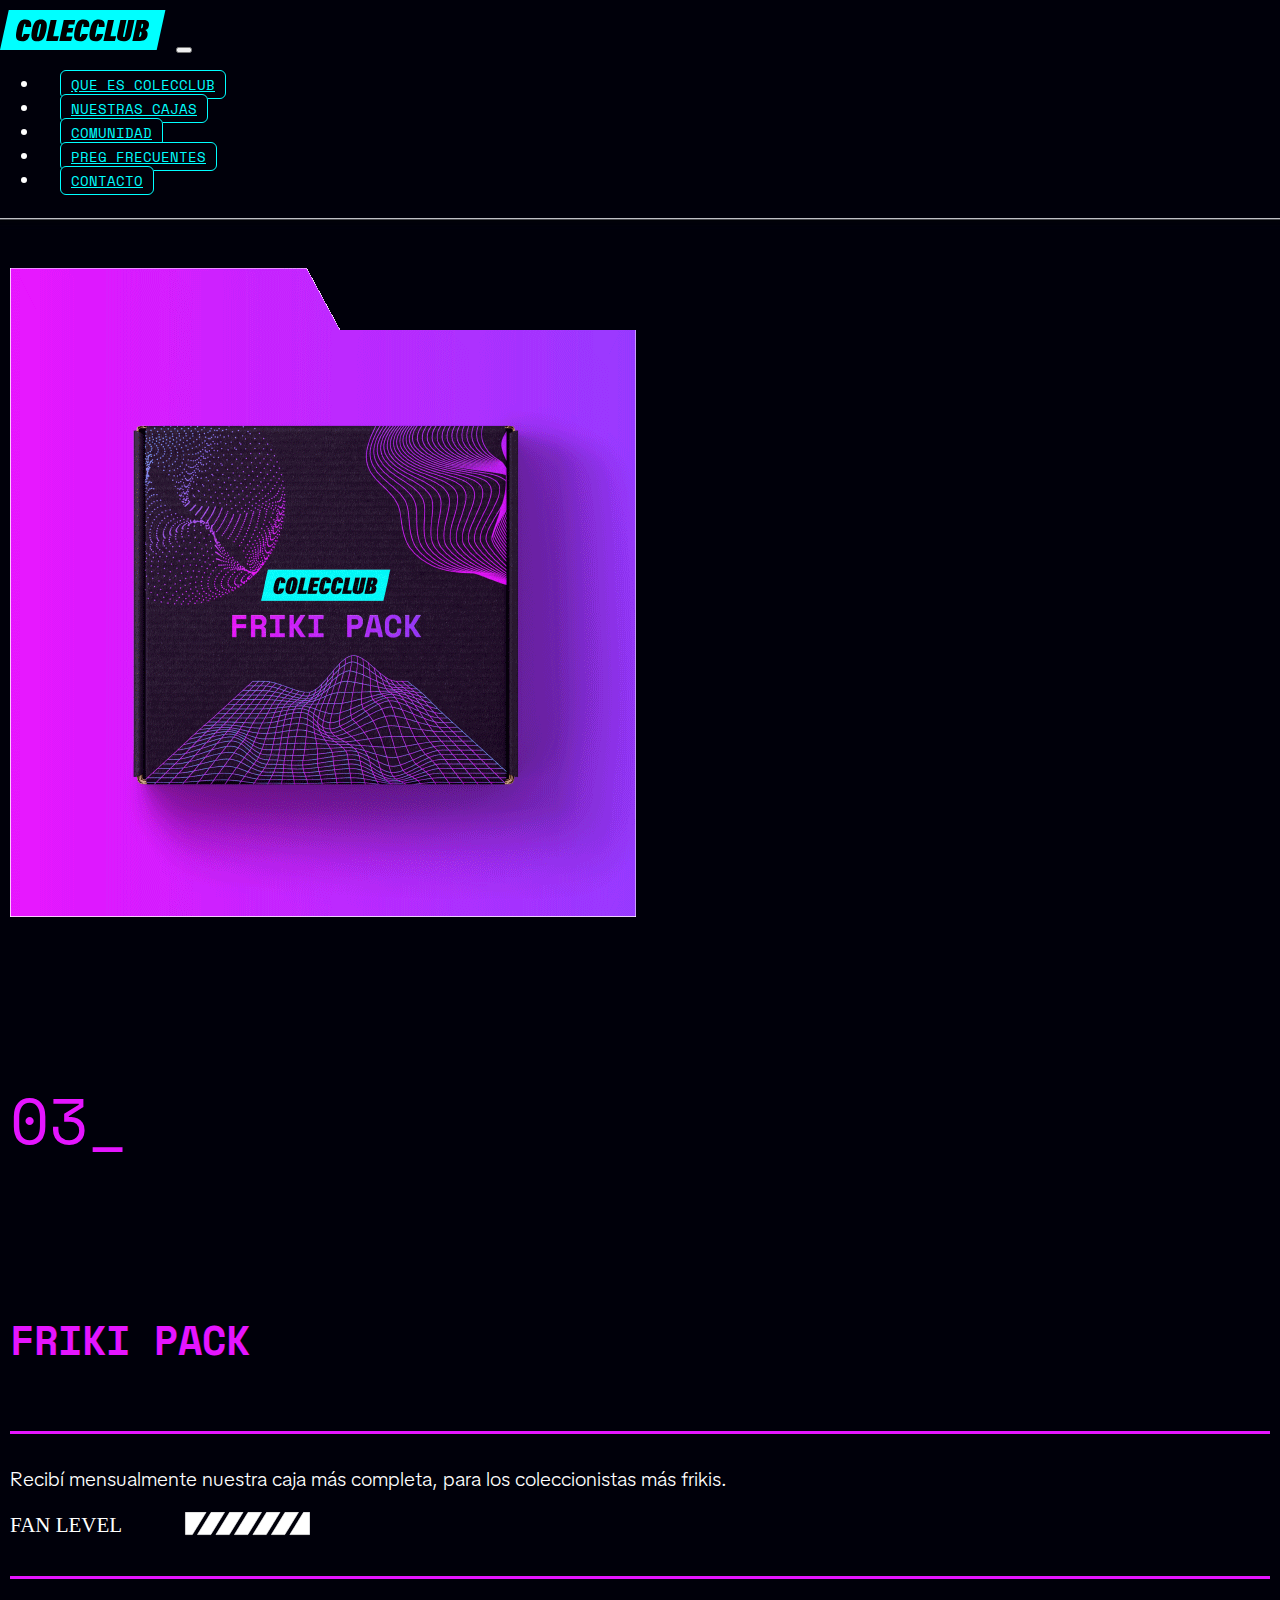
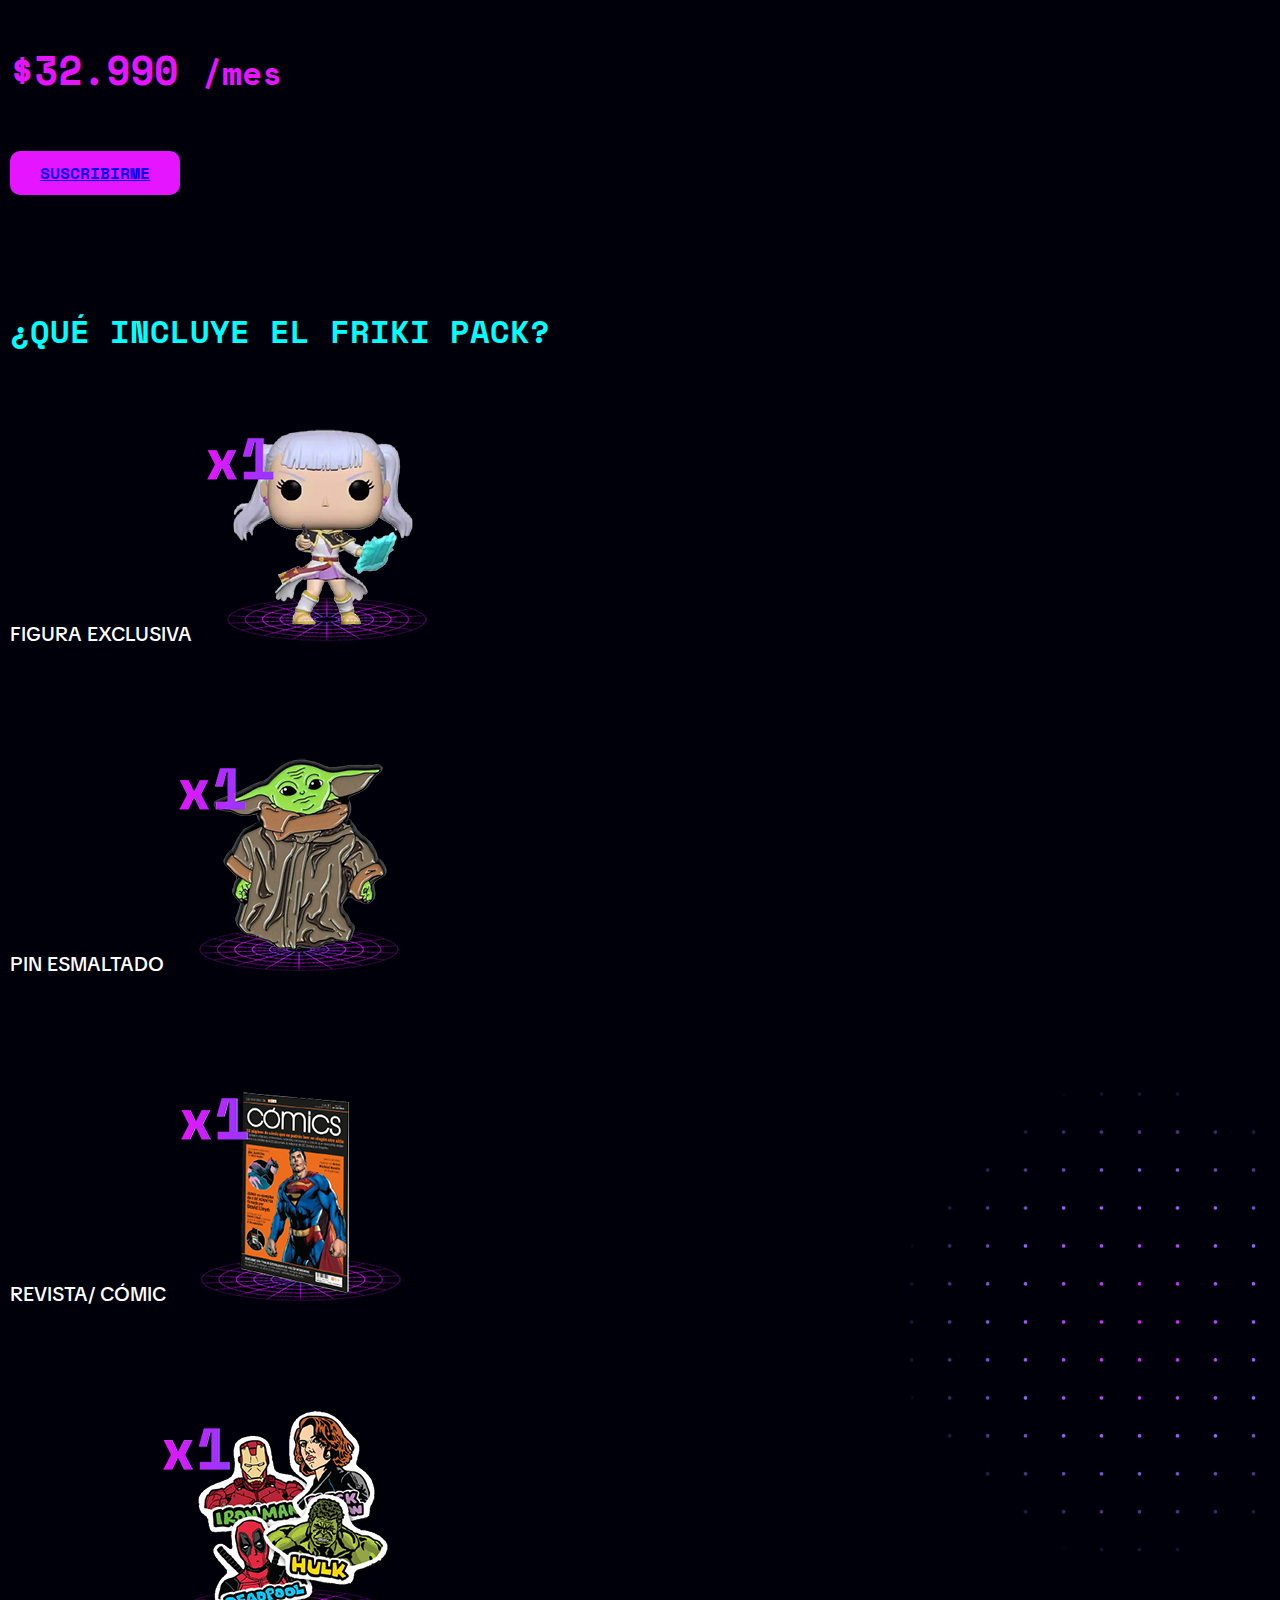
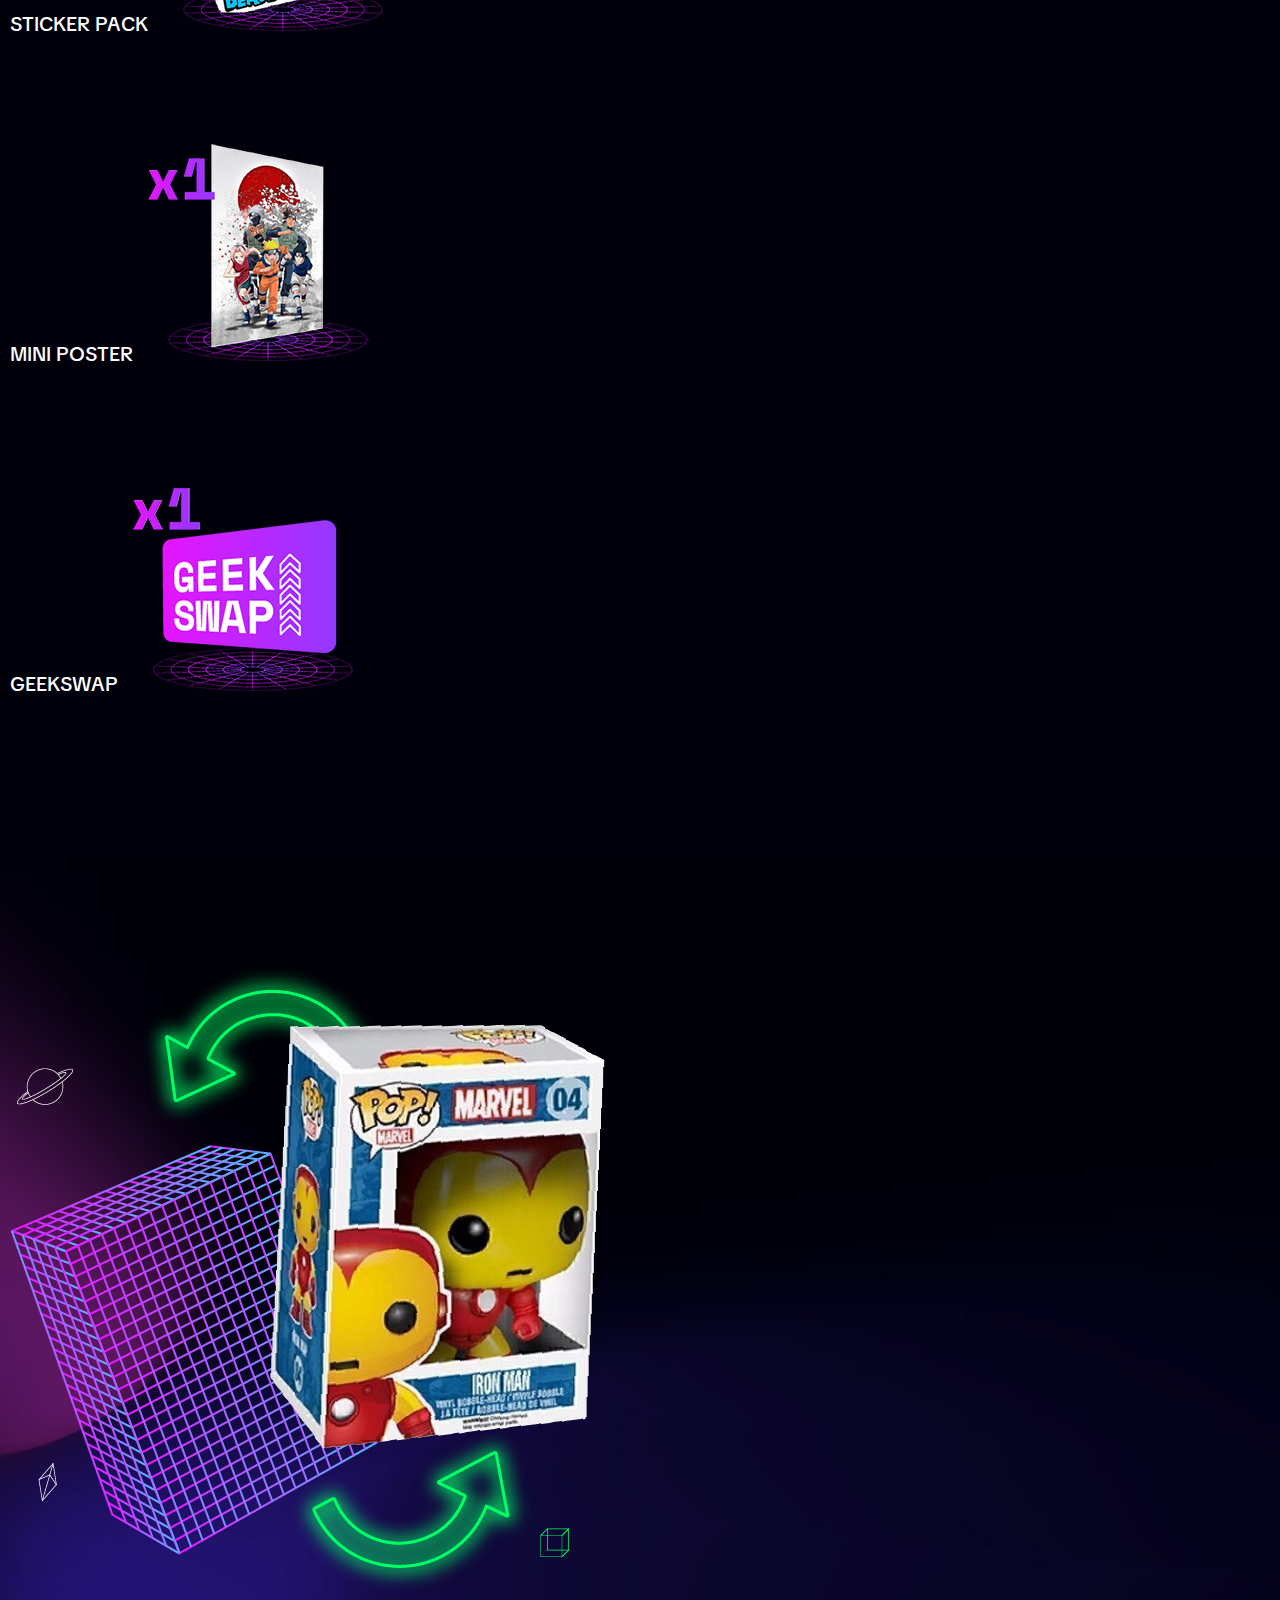
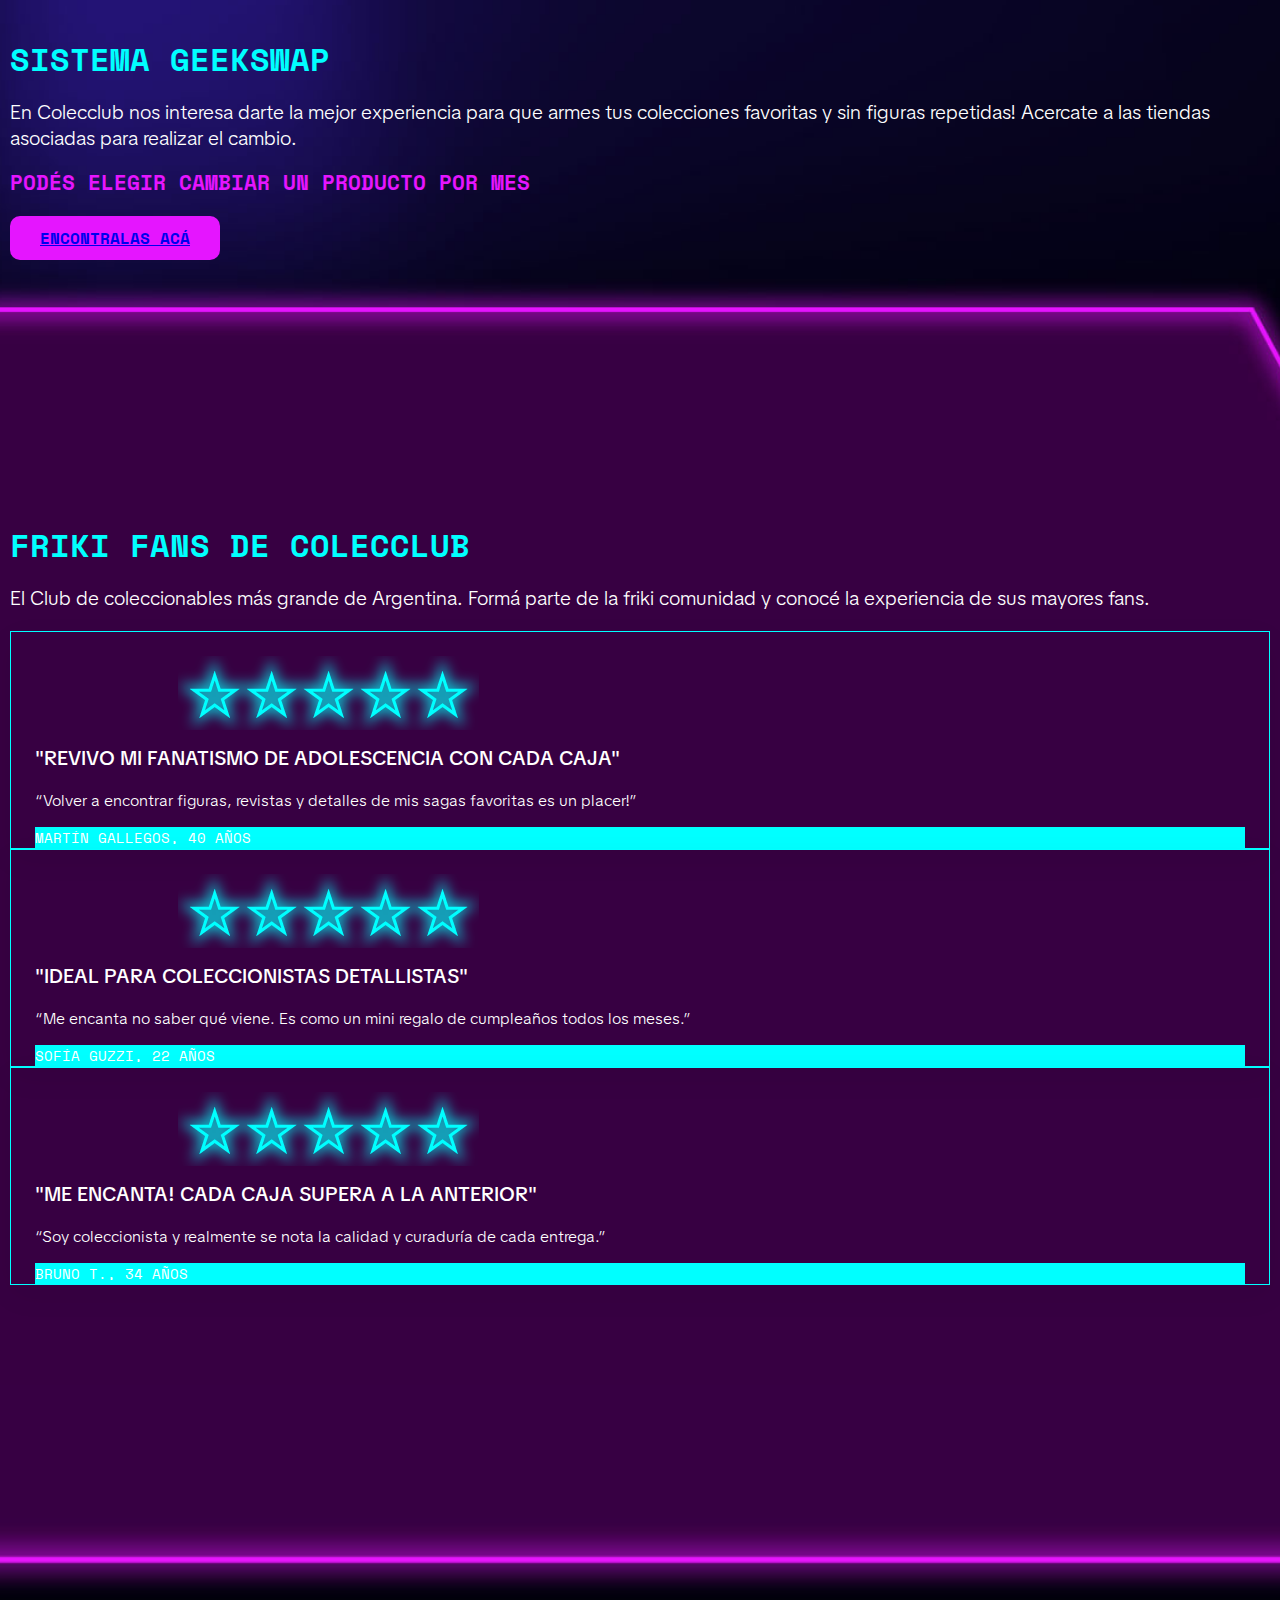
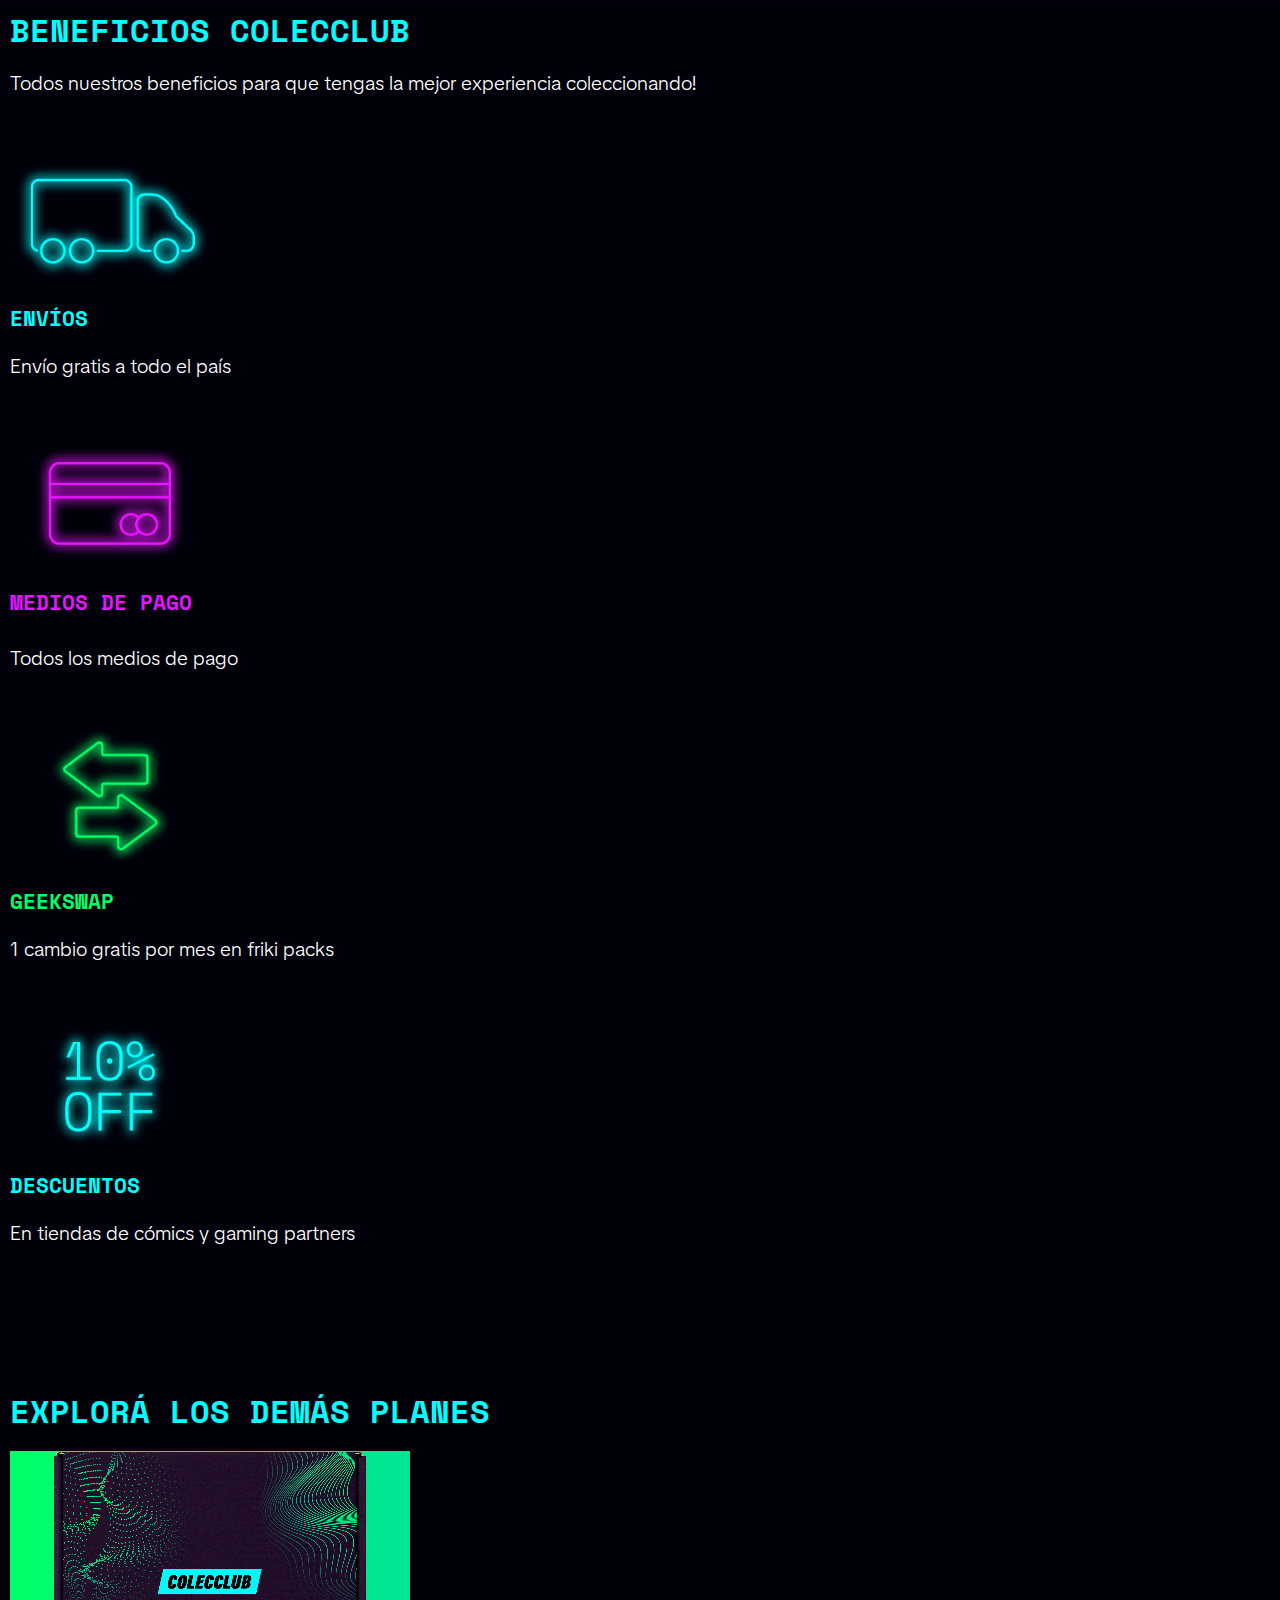
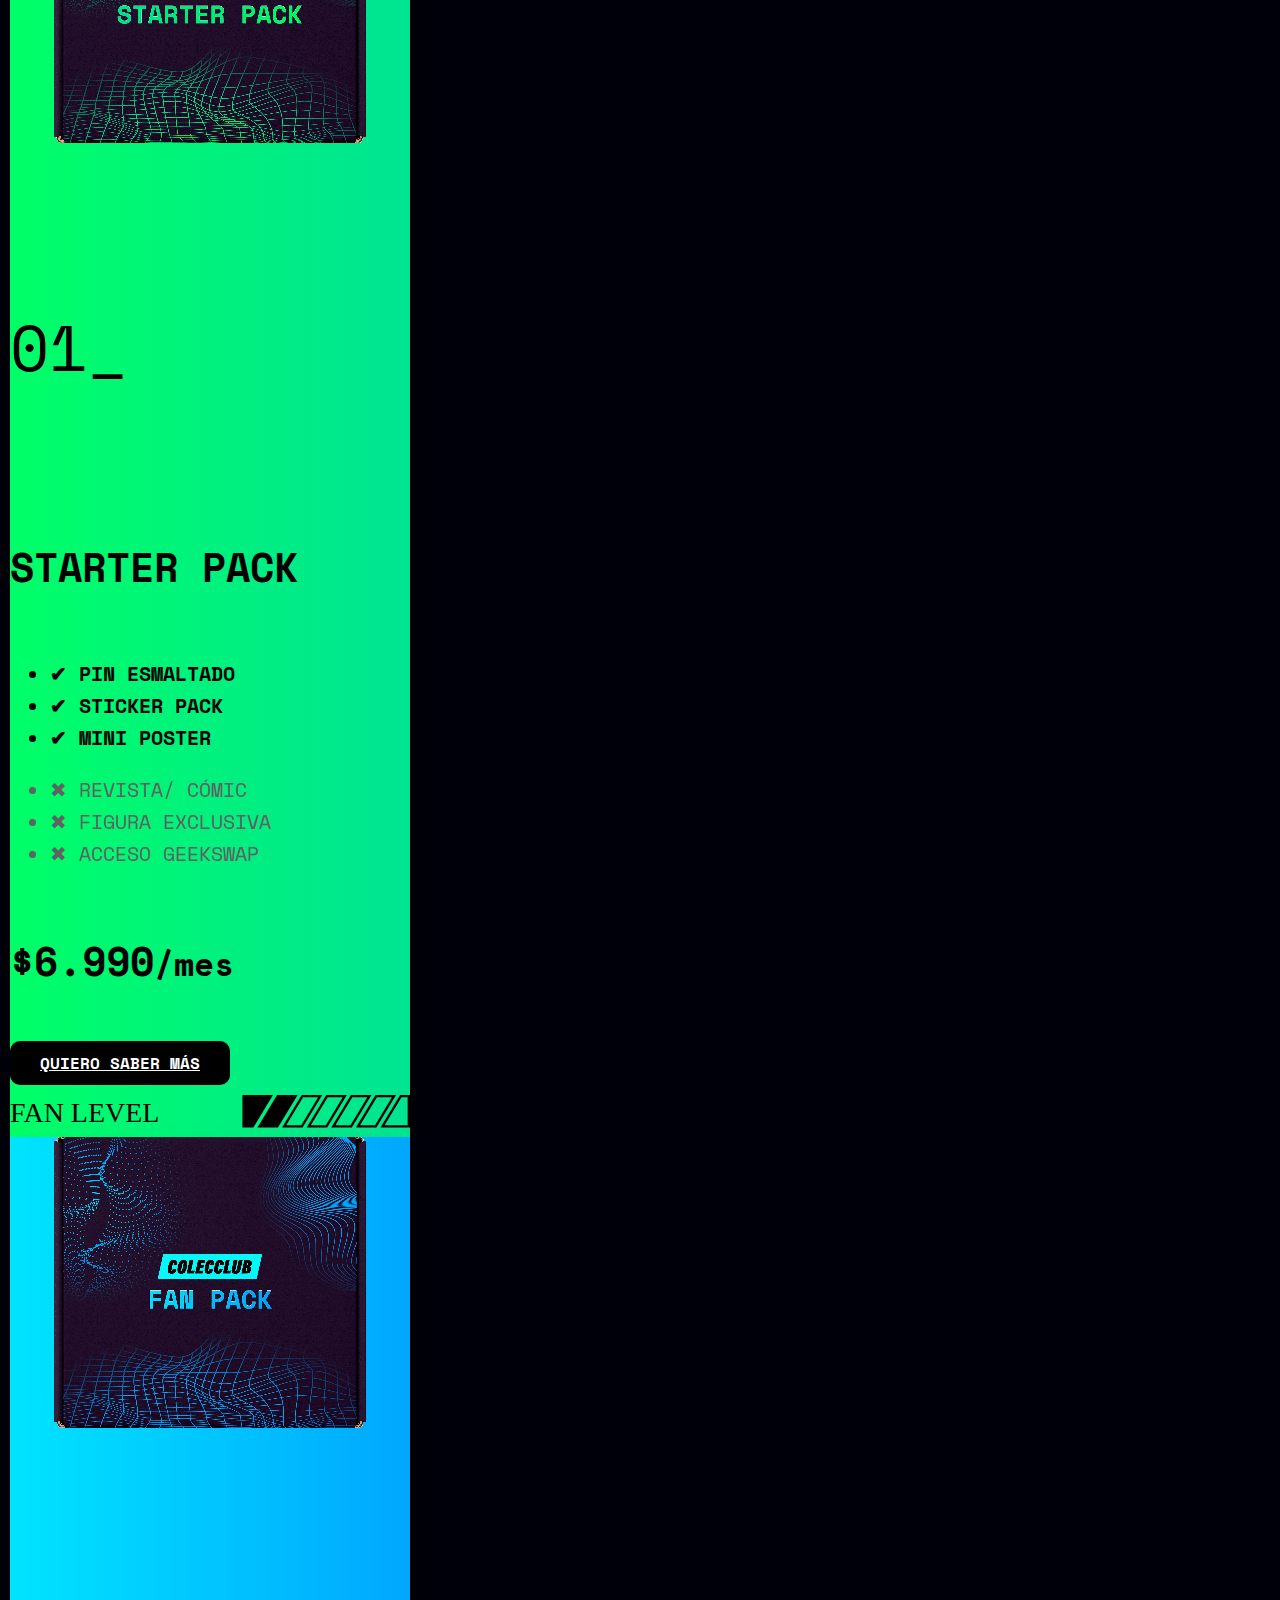
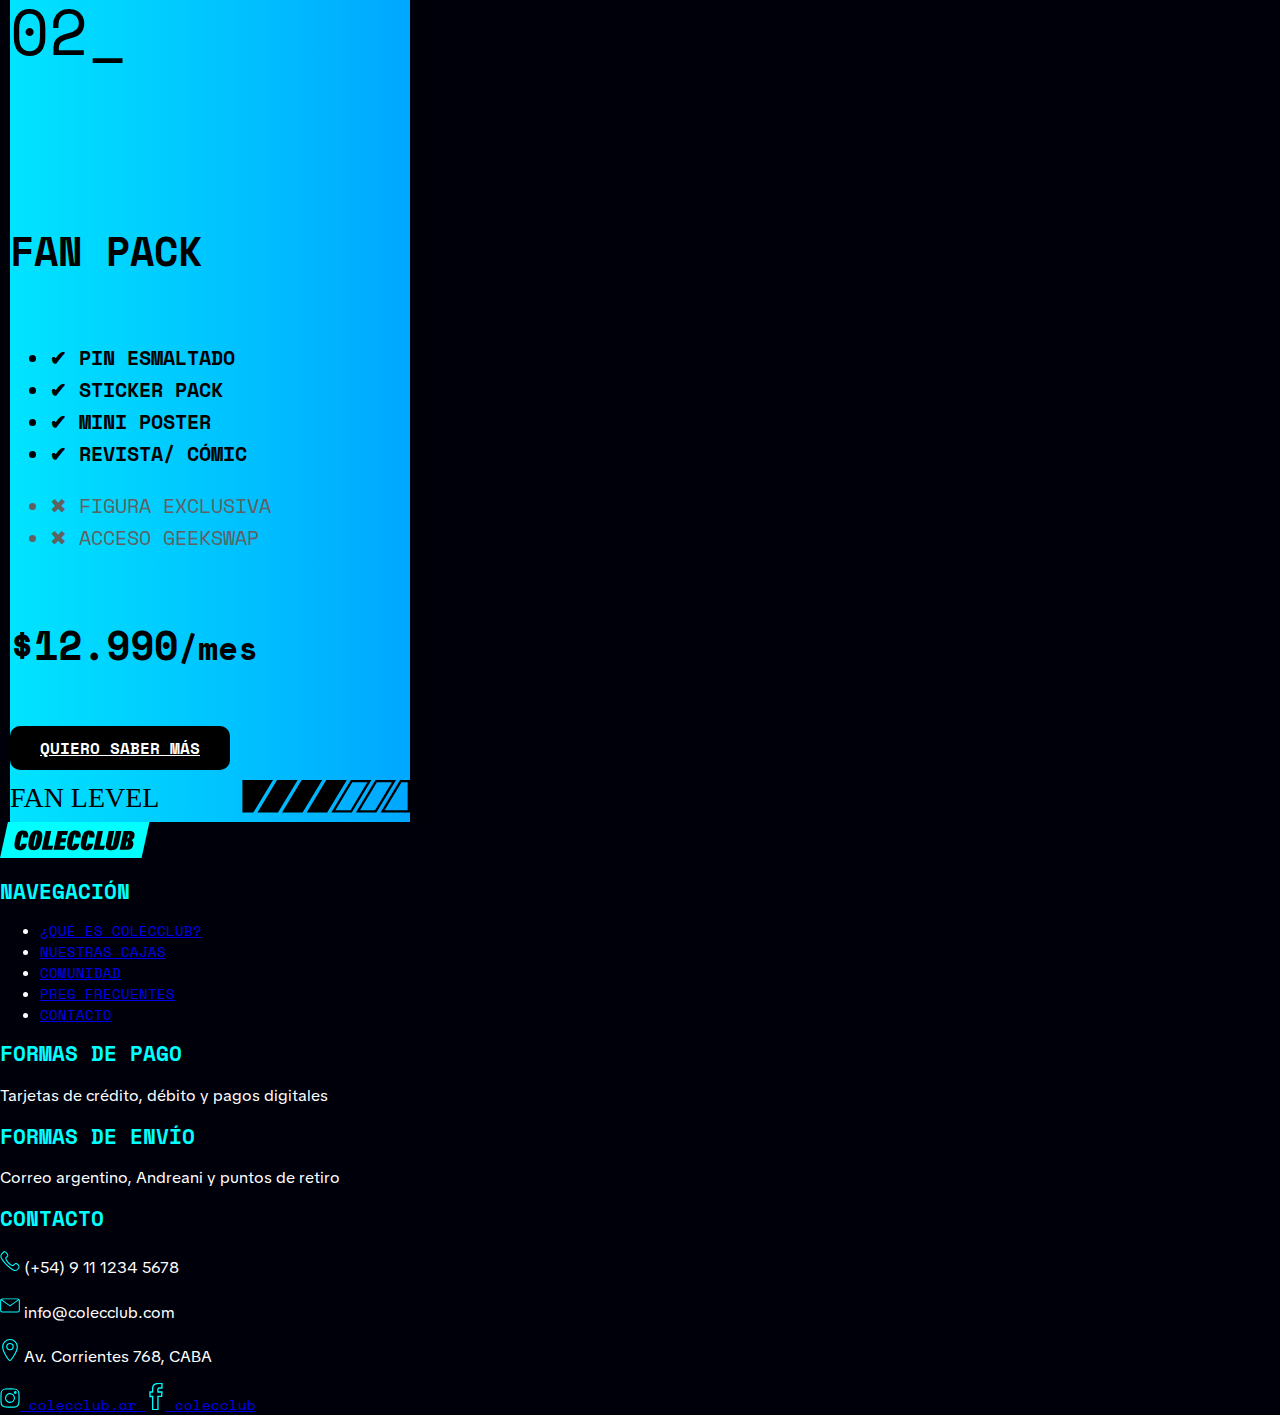
<file: detalle.html>
<!DOCTYPE html>
<html lang="es">
<head>
    <!-- Configuración básica del documento -->
    <meta charset="UTF-8">
    <meta name="viewport" content="width=device-width, initial-scale=1.0">
    <title>Plantilla Visible - Belluccia 3</title>

    <!-- Tipografía desde Google Fonts -->
    <link href="https://fonts.googleapis.com/css2?family=Space+Mono:ital,wght@0,400;0,700;1,400;1,700&display=swap" rel="stylesheet">
    <link href="https://fonts.googleapis.com/css2?family=TikTok+Sans:opsz,wght@12..36,300..900&display=swap" rel="stylesheet">

    <!-- Framework CSS de Bootstrap -->
    <link href="https://cdn.jsdelivr.net/npm/bootstrap@5.3.7/dist/css/bootstrap.min.css" rel="stylesheet" integrity="sha384-LN+7fdVzj6u52u30Kp6M/trliBMCMKTyK833zpbD+pXdCLuTusPj697FH4R/5mcr" crossorigin="anonymous">

    <!-- Bootstrap Icons -->
    <link rel="stylesheet" href="https://cdn.jsdelivr.net/npm/bootstrap-icons@1.11.3/font/bootstrap-icons.css">

    <!-- Estilos personalizados -->
    <link rel="stylesheet" href="styles.css">
</head>
<body>

<!-- NAVBAR: Menú de navegación fijo superior -->
<nav class="navbar navbar-expand-lg fixed-top">
  <div class="container">
    <!-- Logo o nombre del sitio -->
    <a href="index.html"><img src="assets/svg/colecclublogo.svg" alt="Icono" height="40"></a>
    <!-- Botón para mostrar menú en mobile -->
    <button class="navbar-toggler" type="button" data-bs-toggle="collapse" data-bs-target="#navbarNav">
      <span class="navbar-toggler-icon"></span>
    </button>
    <!-- Ítems del menú -->
    <div class="collapse navbar-collapse justify-content-end" id="navbarNav">
      <ul class="navbar-nav">
        <li class="nav-item"><a class="nav-link" href="index.html#01">QUE ES COLECCLUB</a></li>
        <li class="nav-item"><a class="nav-link" href="index.html#02">NUESTRAS CAJAS</a></li>
        <li class="nav-item"><a class="nav-link" href="index.html#03">COMUNIDAD</a></li>
        <li class="nav-item"><a class="nav-link" href="index.html#04">PREG FRECUENTES</a></li>
        <li class="nav-item"><a class="nav-link" href="index.html#05">CONTACTO</a></li>
      </ul>
    </div>
  </div>
</nav>
<!-- /NAVBAR -->

<!-- HERO: Datelle Friki Pack -->
<section class="section contain bgdetalle d-flex align-items-center justify-content-between" style="min-height: 100vh">
  <div class="section container" style="padding-top: 50px">
    <div class="row align-items-center">
      <!-- Imagen destacada -->
      <div class="col-lg-6 text-center">
        <img src="assets/png/detallefrikipack.png" class="img-fluid p-4">
      </div>
      <!-- Texto principal -->
      <div class="col-lg-6">
        <!-- Título y precio -->
        <h6 class="h6 text-degrade">03_</h6>
        <h5 class="h5 text-degrade">FRIKI PACK</h5>
        <hr class="linea-rosa">
        <p class="lead-custom">Recibí mensualmente nuestra caja más completa, para los coleccionistas más frikis.</p>
        <img src="assets/svg/fanlevelblanco.svg" class="img-fluid" width="300">
        <hr class="linea-rosa">
        <h5 class="h5 text-degrade">$32.990 <small>/mes</small></h5>
        <!-- Botón CTA -->
        <div class="d-flex gap-3 mt-4">
          <a href="#" class="btn btn-dark">SUSCRIBIRME</a>
       </div>
     </div>
   </div>
  </div>
</section>
<!-- /HERO -->

<!-- QUE INCLUYE FRIKI PACK? -->
<section class="section cover bgitems">
  <div class="section-spacing container text-center">
    <h2 class="h2">¿QUÉ INCLUYE EL FRIKI PACK?</h2>
    <div class="row padding-items">
      <!-- Tres columnas informativas -->
      <div class="section-spacing-sm col-md-4 ps-5 pe-5">
        <h9 class="h9-custom">FIGURA EXCLUSIVA</h9>
        <img src="assets/png/item1.png" class="img-fluid mb-3">
      </div>
      <div class="section-spacing-sm col-md-4 ps-5 pe-5">
        <h9 class="h9-custom">PIN ESMALTADO</h9>
        <img src="assets/png/item2.png" class="img-fluid mb-3">
      </div>
      <div class="section-spacing-sm col-md-4 ps-5 pe-5">
        <h9 class="h9-custom">REVISTA/ CÓMIC</h9>
        <img src="assets/png/item3.png" class="img-fluid mb-3">
      </div>
    </div>
      <div class="row padding-items">
      <!-- Tres columnas informativas -->
      <div class="section-spacing-sm col-md-4 ps-5 pe-5">
        <h9 class="h9-custom">STICKER PACK</h9>
        <img src="assets/png/item4.png" class="img-fluid mb-3">
      </div>
      <div class="section-spacing-sm col-md-4 ps-5 pe-5">
        <h9 class="h9-custom">MINI POSTER</h9>
        <img src="assets/png/item5.png" class="img-fluid mb-3">
      </div>
      <div class="section-spacing-sm col-md-4 ps-5 pe-5">
        <h9 class="h9-custom">GEEKSWAP</h9>
        <img src="assets/png/item6.png" class="img-fluid mb-3">
      </div>
    </div>
  </div>
</section>

<!-- GEEKSWAP -->
<section class="section cover bggeek d-flex align-items-center justify-content-between">
  <div class="section-spacing container">
    <div class="row align-items-center" style="padding-bottom: 100px;">
      <!-- Columna de imagen -->
      <div class="col-lg-6 text-center mb-4 mb-lg-0">
        <img src="assets/png/geekswap.png" class="img-fluid img-rounded" alt="Imagen ilustrativa">
      </div>
      <!-- Columna de texto -->
      <div class="col-lg-6">
        <h2 class="h2">SISTEMA GEEKSWAP</h2>
        <p class="lead-custom">En Colecclub nos interesa darte la mejor experiencia para que armes tus colecciones favoritas y sin figuras repetidas! Acercate a las tiendas asociadas para realizar el cambio.</p>
        <h2 class="h2-custom">PODÉS ELEGIR CAMBIAR UN PRODUCTO POR MES</h2>
        <a href="#" class="btn btn-dark">ENCONTRALAS ACÁ</a>
      </div>
    </div>
  </div>
</section>


<!-- TESTIMONIOS-->
<section class="section-spacing-sm bg-pink">
  <div class="section container text-center" style="padding-bottom: 50px;">
    <h2 class="h2">FRIKI FANS DE COLECCLUB</h2>
    <p class="lead-custom">El Club de coleccionables más grande de Argentina. Formá parte de la friki comunidad y conocé la experiencia de sus mayores fans.</p>
    <div class="row g-4">
      <div class="col-md-4">
        <div class="card-test">
          <img src="assets/png/5estrellas-10.png" class="card-img-top" alt="">
          <div class="card-body">
            <h9 class="h9-custom small">"REVIVO MI FANATISMO DE ADOLESCENCIA CON CADA CAJA"</h9>
            <p class="card-text">“Volver a encontrar figuras, revistas y detalles de mis sagas favoritas es un placer!”</p>
            <footer class="blockquote-footer mt-3">MARTÍN GALLEGOS, 40 AÑOS</footer>
          </div>
        </div>
      </div>
      <div class="col-md-4">
        <div class="card-test">
          <img src="assets/png/5estrellas-10.png" class="card-img-top" alt="">
          <div class="card-body">
            <h9 class="h9-custom small">"IDEAL PARA COLECCIONISTAS DETALLISTAS"</h9>
            <p class="card-text">“Me encanta no saber qué viene. Es como un mini regalo de cumpleaños todos los meses.”</p>
            <footer class="blockquote-footer mt-3">SOFÍA GUZZI, 22 AÑOS</footer>
          </div>
        </div>
      </div>
      <div class="col-md-4">
        <div class="card-test">
          <img src="assets/png/5estrellas-10.png" class="card-img-top" alt="">
          <div class="card-body">
            <h9 class="h9-custom small">"ME ENCANTA! CADA CAJA SUPERA A LA ANTERIOR"</h9>
            <p class="card-text">“Soy coleccionista y realmente se nota la calidad y curaduría de cada entrega.”</p>
            <footer class="blockquote-footer mt-3">BRUNO T., 34 AÑOS</footer>
          </div>
        </div>
      </div>
      <!-- repetir para más -->
    </div>
  </div>
</section>

<!-- BENEFICIOS -->
<section class="section cover bgbenef text-center py-5 px-0">
  <div class="section-spacing" style="padding-top: 200px;">
    <h2 class="h2">BENEFICIOS COLECCLUB</h2>
    <p class="lead-custom">Todos nuestros beneficios para que tengas la mejor experiencia coleccionando!</p>
    <div class="row padding-items">
      <!-- Columnas informativas -->
      <div class="col-md-3 ps-5 pe-5" style="padding-top: 40px;">
        <img src="assets/png/beneficio1.png" class="img-fluid mb-3" width="200px">
        <h1 class="h1-custom">ENVÍOS</h1>
        <p class="lead-custom">Envío gratis a todo el país</p>
      </div>
      <div class="col-md-3 ps-5 pe-5" style="padding-top: 40px;">
        <img src="assets/png/beneficio2.png" class="img-fluid mb-3" width="200px">
        <h2 class="h2-custom">MEDIOS DE PAGO</h2>
        <p class="lead-custom">Todos los medios de pago</p>
      </div>
      <div class="col-md-3 ps-5 pe-5" style="padding-top: 40px;">
        <img src="assets/png/beneficio3.png" class="img-fluid mb-3" width="200px">
        <h3 class="h3-custom">GEEKSWAP</h3>
        <p class="lead-custom">1 cambio gratis por mes en friki packs</p>
      </div>
      <div class="col-md-3 ps-5 pe-5" style="padding-top: 40px;">
        <img src="assets/png/beneficio4.png" class="img-fluid mb-3" width="200px">
        <h1 class="h1-custom">DESCUENTOS</h1>
        <p class="lead-custom">En tiendas de cómics y gaming partners</p>
      </div>
    </div>
  </div>
</section>

<!-- PLANES DE SUSCRIPCIÓN: Sección con 3 opciones destacadas -->
<section class="section cover bgplan1">
  <div class="section container">
      <div class="section container text-center">
        <h2 class="h2">EXPLORÁ LOS DEMÁS PLANES</h2>
      </div>
      <div class="row mt-5">
        <div class="col-md-2 mb-2"></div>
        
        <!-- Card: Starter Pack -->
        <div class="col-md-4 mb-4">
          <div class="card h-100 padding-card" style="background: linear-gradient(to right, #00FF67, #00E493);">
            <!-- Imagen ilustrativa -->
            <img src="assets/png/mockupstarter2.png" class="img-fluid img-rounded my-3" alt="Plan Básico">

            <!-- Título y precio -->
            <h6 class="h6-custom">01_</h6>
            <h5 class="h5-custom">STARTER PACK</h5>

            <!-- Lista de beneficios -->
            <h7 class="h7-custom">
              <ul class="list-unstyled text-start mx-auto" style="max-width: 250px;">
                <li>✔ PIN ESMALTADO</li>
                <li>✔ STICKER PACK</li>
                <li>✔ MINI POSTER</li>
              </ul>
            </h7>
            <h8 class="h8-custom">
              <ul class="list-unstyled text-start mx-auto" style="max-width: 250px;">
                <li>✖ REVISTA/ CÓMIC</li>
                <li>✖ FIGURA EXCLUSIVA</li>
                <li>✖ ACCESO GEEKSWAP</li>
              </ul>
            </h8>
            <h5 class="h5-custom">$6.990<small>/mes</small></h5>

            <!-- Botón CTA -->
            <a href="index.html#02" class="btn btnplan">QUIERO SABER MÁS</a>
            <img src="assets/svg/fanlevel1.svg" alt="Icono" style="padding-top: 20px;">
          </div>
        </div>

        <!-- Card: Fan Pack2 -->
        <div class="col-md-4 mb-4">
          <div class="card h-100 padding-card" style="background: linear-gradient(to right, #00E4FF, #00A7FF);">
            <!-- Imagen ilustrativa -->
            <img src="assets/png/mockupfan2.png" class="img-fluid img-rounded my-3" alt="Plan Básico">

            <!-- Título y precio -->
            <h6 class="h6-custom">02_</h6>
            <h5 class="h5-custom">FAN PACK</h5>

            <!-- Lista de beneficios -->
            <h7 class="h7-custom">
              <ul class="list-unstyled text-start mx-auto" style="max-width: 250px;">
                <li>✔ PIN ESMALTADO</li>
                <li>✔ STICKER PACK</li>
                <li>✔ MINI POSTER</li>
                <li>✔ REVISTA/ CÓMIC</li>
              </ul>
            </h7>
            <h8 class="h8-custom">
              <ul class="list-unstyled text-start mx-auto" style="max-width: 250px;">
                <li>✖ FIGURA EXCLUSIVA</li>
                <li>✖ ACCESO GEEKSWAP</li>
              </ul>
            </h8>
            <h5 class="h5-custom">$12.990<small>/mes</small></h5>

            <!-- Botón CTA -->
            <a href="index.html#02" class="btn btnplan">QUIERO SABER MÁS</a>
            <img src="assets/svg/fanlevel2.svg" alt="Icono" style="padding-top: 20px;">
          </div>
        </div>
      </div> 
    </div>
</section>
<!-- /PLANES DE SUSCRIPCIÓN -->

<!-- FOOTER: Pie de página -->
<footer class="bg-black text-light py-5">
  <div class="container">
    <div class="row">

      <!-- Columna 1: Logo -->
      <div class="col-md-3 mb-4 mb-md-0 text-center text-md-start">
        <img src="assets/svg/colecclublogo.svg" alt="ColecClub" class="img-fluid" width="150px">
      </div>

      <!-- Columna 2: Navegación -->
      <div class="col-md-3 mb-4 mb-md-0">
        <h1 class="h1-custom small mb-3">NAVEGACIÓN</h1>
        <ul class="list-unstyled">
          <li><a href="index.html#01" class="text-light text-decoration-none">¿QUÉ ES COLECCLUB?</a></li>
          <li><a href="index.html#02" class="text-light text-decoration-none">NUESTRAS CAJAS</a></li>
          <li><a href="index.html#03" class="text-light text-decoration-none">COMUNIDAD</a></li>
          <li><a href="index.html#04" class="text-light text-decoration-none">PREG FRECUENTES</a></li>
          <li><a href="index.html#05" class="text-light text-decoration-none">CONTACTO</a></li>
        </ul>
      </div>

      <!-- Columna 3: Pago y Envío -->
      <div class="col-md-3 mb-4 mb-md-0">
        <h1 class="h1-custom small mb-2">FORMAS DE PAGO</h1>
        <p class="small">Tarjetas de crédito, débito y pagos digitales</p>
        <h1 class="h1-custom small mt-4 mb-2">FORMAS DE ENVÍO</h1>
        <p class="small">Correo argentino, Andreani y puntos de retiro</p>
      </div>

      <!-- Columna 4: Contacto -->
      <div class="col-md-3">
        <h1 class="h1-custom small mb-3">CONTACTO</h1>
        <p class="small mb-2 d-flex align-items-center">
          <img src="assets/svg/iconosfooter-12.svg" alt="WhatsApp" width="20" class="me-2">
          (+54) 9 11 1234 5678
        </p>
        <p class="small mb-2 d-flex align-items-center">
          <img src="assets/svg/iconosfooter-13.svg" alt="Mail" width="20" class="me-2">
          info@colecclub.com
        </p>
        <p class="small d-flex align-items-center">
          <img src="assets/svg/iconosfooter-14.svg" alt="Ubicación" width="20" class="me-2">
          Av. Corrientes 768, CABA
        </p>
        <!-- Redes sociales -->
        <div class="mt-4">
          <a href="https://instagram.com" target="_blank" class="d-flex align-items-center text-light text-decoration-none mb-2">
            <img src="assets/svg/iconosfooter-15.svg" alt="Instagram" width="20" class="me-2">
            colecclub.ar
          </a>
          <a href="https://facebook.com" target="_blank" class="d-flex align-items-center text-light text-decoration-none">
            <img src="assets/svg/iconosfooter-16.svg" alt="Facebook" width="20" class="me-2">
            colecclub
          </a>
        </div>
      </div>

    </div>
  </div>
</footer>
<!-- /FOOTER -->

<!-- Bootstrap Bundle JS (incluye Popper) -->
<script src="https://cdn.jsdelivr.net/npm/bootstrap@5.3.7/dist/js/bootstrap.bundle.min.js" integrity="sha384-ndDqU0Gzau9qJ1lfW4pNLlhNTkCfHzAVBReH9diLvGRem5+R9g2FzA8ZGN954O5Q" crossorigin="anonymous"></script>

<!-- Script personalizado para cambiar el navbar al hacer scroll -->
<script>
window.addEventListener('scroll', function() {
  const navbar = document.querySelector('.navbar');
  navbar.classList.toggle('scrolled', window.scrollY > 50);
});
</script>

<!-- Scripts adicionales -->
<script src="scripts.js"></script>
</body>
</html>
</file>
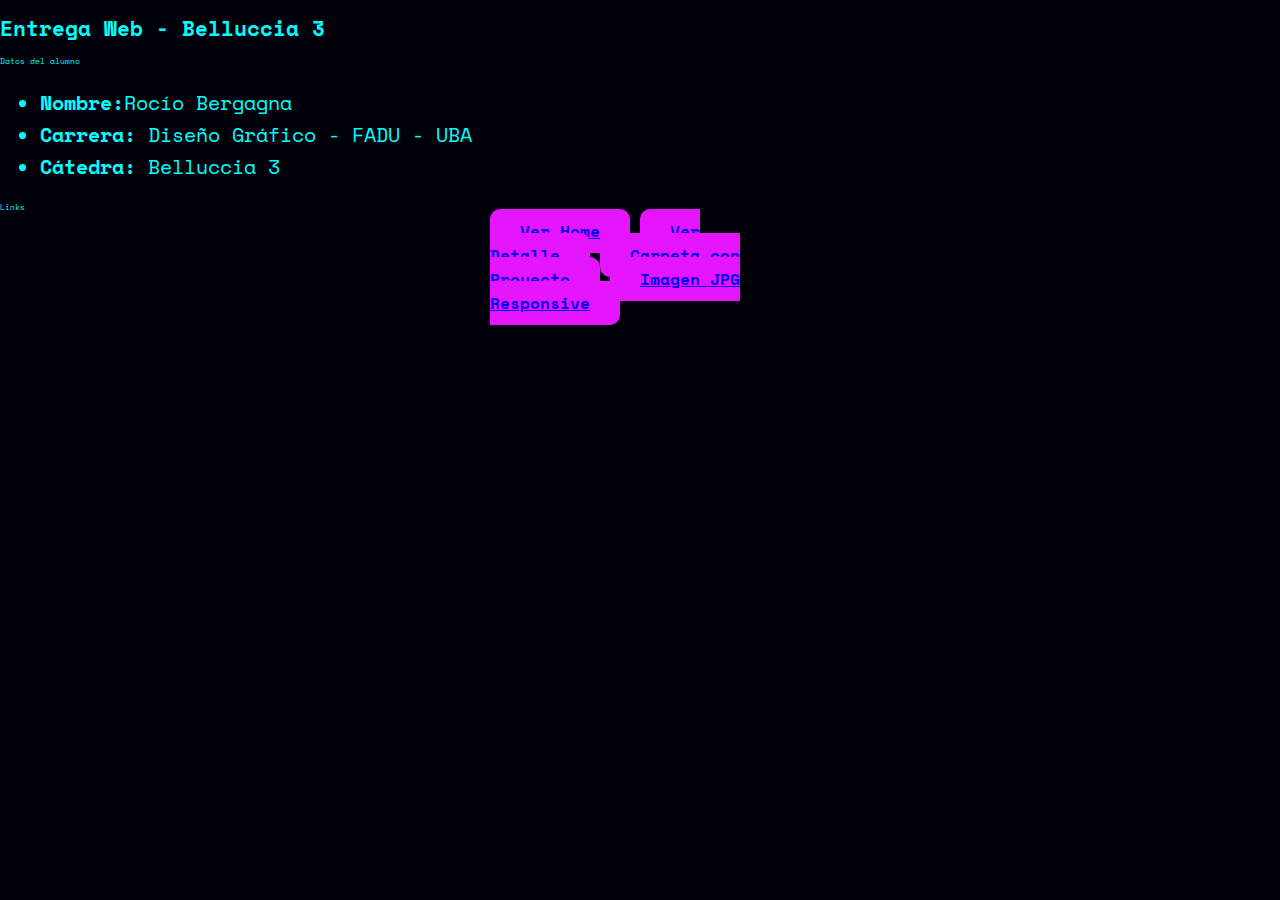
<file: entrega.html>
<!DOCTYPE html>
<html lang="es">
<head>
  <meta charset="UTF-8">
  <meta name="viewport" content="width=device-width, initial-scale=1.0">
  <title>Entrega - Belluccia 3</title>

  <!-- Tipografía -->
 <link href="https://fonts.googleapis.com/css2?family=Space+Mono:ital,wght@0,400;0,700;1,400;1,700&display=swap" rel="stylesheet">
    <link href="https://fonts.googleapis.com/css2?family=TikTok+Sans:opsz,wght@12..36,300..900&display=swap" rel="stylesheet">

  <!-- Bootstrap -->
  <link href="https://cdn.jsdelivr.net/npm/bootstrap@5.3.7/dist/css/bootstrap.min.css" rel="stylesheet" integrity="sha384-LN+7fdVzj6u52u30Kp6M/trliBMCMKTyK833zpbD+pXdCLuTusPj697FH4R/5mcr" crossorigin="anonymous">

  <!-- Tu CSS personalizado -->
  <link href="https://unpkg.com/aos@2.3.1/dist/aos.css" rel="stylesheet">
  <link rel="stylesheet" href="styles.css">
</head>

<body class="container py-5 text-center">

  <h1 class="mb-4 h1-custom">Entrega Web - Belluccia 3</h1>

  <h2 class="h4-custom">Datos del alumno</h2>
  <ul class="p-custom list-unstyled">
    <li><strong>Nombre:</strong>Rocío Bergagna</li>
    <li><strong>Carrera:</strong> Diseño Gráfico - FADU - UBA</li>
    <li><strong>Cátedra:</strong> Belluccia 3</li>
  </ul>

  <h2 class="h4-custom mt-4">Links</h2>

  <div class="d-flex flex-column align-items-center gap-3 mt-3" style="max-width: 300px; margin: 0 auto;">
    <a href="https://robergagna.github.io/Rocio-Bergagna/index.html" target="_blank" class="btn btn-dark w-100">Ver Home</a>
    <a href="https://robergagna.github.io/Rocio-Bergagna/detalle.html" target="_blank" class="btn btn-dark w-100">Ver Detalle</a>
    <a href="https://github.com/robergagna/Rocio-Bergagna" target="_blank" class="btn btn-dark w-100">Carpeta con Proyecto</a>
    <a href="https://drive.google.com/drive/folders/1hj-_-BhC0B5RMZOtXT5SwzISxczz-30h?usp=sharing" target="_blank" class="btn btn-dark w-100">Imagen JPG Responsive</a>
  </div>

</body>
</html>
</file>
<file: styles.css>
@import url('https://fonts.googleapis.com/css2?family=Space+Mono:ital,wght@0,400;0,700;1,400;1,700&display=swap');
@import url('https://fonts.googleapis.com/css2?family=TikTok+Sans:opsz,wght@12..36,300..900&display=swap');

/* 1. VARIABLES DE DISEÑO */
:root {
  --primary-color: #00FFFF;
  --secondary-color: #ffffff;
  --pink-color: #E515FF;
  --green-color: #00FF67;
  --font-family-base:  "Space Mono", monospace;
  --font-family-sec: "TikTok Sans", sans-serif;
}

/* 2. ESTILOS GENERALES */
body {
  font-family: var(--font-family-base);
  color: #ffffff;
  background-color: #00000A;
  margin: 0;
  padding: 0;
  scroll-behavior: smooth;
}

/* 3. NAVBAR */
.navbar {
  background-color: transparent;
  transition: background-color 0.3s, box-shadow 0.3s;
  padding: 10px 0;
}

.navbar.scrolled {
  background-color: #00000A;
  box-shadow: 0px 4px 20px rgba(0, 0, 0, 0.05);
}

.navbar-brand {
  font-weight: 700;
  font-size: 2rem;
  color: var(--primary-color);
}

.navbar-brand:hover {
  font-weight: 700;
  font-size: 2rem;
  color: var(--primary-color);
}

.nav-link {
  color: var(--primary-color);
  background-color: #00000A;
  font-weight: 400;
  font-size: 14px;
  margin-left: 20px;
  transition: color 0.3s;
  padding: 3px 10px;
  border: 1px solid #00FFFF;
  border-radius: 6px;
}

.nav-link:hover {
  background-color: var(--primary-color);
  color: #000;
  border: 1px solid var(--primary-color);
}

/* 4. HERO */
.row.p-5 {
  min-height: 90vh;
  display: flex;
  align-items: center;
  padding-top: 100px;
}

h1, h2, h3, h4, h5 {
  font-weight: 700;
  line-height: 1.2;
}

.h1 {
  font-size: 4.5rem;
  margin-bottom: 5px;
  font-weight: 700;
  color: var(--primary-color);
}

.h2 {
  font-size: 2rem;
  margin-bottom: 10px;
  font-weight: 700;
  color: var(--primary-color);
}

.h3 {
  font-size: 2.5rem;
  margin-bottom: 5px;
  font-weight: 700;
  color: var(--primary-color);
}

.h5 {
  font-size: 2.5rem;
  font-weight: 700;
  color: #E515FF;
}

.h6 {
  font-size: 4rem;
  font-weight: 400;
  color: #E515FF;
}

p {
  font-family: "TikTok Sans", sans-serif;
  font-size: 1rem;
  color: #ffffff;
}

.bghero {
  background: url("assets/fotos/fondos/fondoherow.jpg");
  background-size: cover;
  background-repeat: no-repeat;
  background-position: center top;
}

.bguniverso {
  background: url("assets/fotos/fondos/fondouniversow.jpg");
  background-size: cover;
  background-repeat: no-repeat;
  background-position: center center;
}

.bgplan1 {
  background: url("assets/fotos/fondos/fondoplanesw.jpg");
  background-size: cover;
  background-repeat: no-repeat;
  background-position: center center;
}

.bgincluye {
  background: url("assets/fotos/fondos/fondoqueincluyew.jpg");
  background-size: cover;
  background-repeat: no-repeat;
  background-position: center bottom;
}

.bggalery {
  background: url("assets/fotos/fondos/fondogaleriaw.jpg");
  background-size: cover;
  background-repeat: no-repeat;
  background-position: center top;
}

.bgcontact {
  background: url("assets/fotos/fondos/fondocontact.jpg");
  background-size: contain;
  background-repeat: no-repeat;
  background-position: center center;
}

.bgcta {
  background: url("assets/fotos/fondos/fondocta.jpg");
  background-size: cover;
  background-repeat: no-repeat;
  background-position: center center;
}

.bgdetalle {
  background: url("assets/fotos/fondos/fondoherodetalle.jpg");
  background-size: cover;
  background-repeat: no-repeat;
  background-position: right center;
}

.bggeek {
  background: url("assets/fotos/fondos/bggeekswap.jpg");
  background-size: cover;
  background-repeat: no-repeat;
  background-position: center bottom;
}

.bgbenef {
  background: url("assets/fotos/fondos/bgbeneficios.jpg");
  background-size: cover;
  background-repeat: no-repeat;
  background-position: center top;
}

.bgitems {
  background: url("assets/fotos/fondos/bgitems.jpg");
  background-size: cover;
  background-repeat: no-repeat;
  background-position: right center;
  background-size: 1200px;
}

/* Botones */
.btn {
  border-radius: 10px;
  padding: 10px 30px;
  font-weight: 700;
  transition: all 0.3s ease-in-out;
}

.btn-dark {
  background-color: var(--pink-color);
  border: none;
}

.btn-dark:hover {
  background-color: var(--primary-color);
}

.btnplan {
  background-color: #000;
  border-radius: 10px;
  padding: 10px 30px;
  color: #fff;
  font-weight: 700;
  transition: all 0.3s ease-in-out;
}

.btnplan:hover {
  background-color: var(--primary-color);  
}

/* 5. SECCIONES */
section {
  padding: 0px 10px;
}

section h2 {
  font-size: 2.5rem;
  margin-bottom: 30px;
  position: relative;
}

section h2::after {
  content: "";
  display: block;
  width: 60px;
  margin: 20px auto 0;
}

/* 6. CARDS */
.card {
  max-width: 400px;
  border: none;
  border-radius: 0px;
  overflow: hidden;
  box-shadow: 0px 10px 30px rgba(0, 0, 0, 0.05);
  transition: transform 0.3s;
}

.card:hover {
  transform: translateY(-5px);
}

.card-title {
  font-size: 1.25rem;
  font-weight: 600;
  color: var(--green-color);
}

.card-test {
  border: 1px solid #00FFFF;
  border-radius: 0px;
  overflow: hidden;
  box-shadow: 0px 10px 30px rgba(0, 0, 0, 0.05);
  transition: transform 0.3s;
  padding-top: 1.5rem;
  padding-left: 1.5rem;
  padding-right: 1.5rem;
}

.card-test:hover {
  transform: translateY(-5px)
}

.masonry__container {
  column-count: 4;
  column-gap: 1rem;
}

.masonry__item {
  width: 100%;
  display: block;
  margin-bottom: 1rem;
  border-radius: 8px;
}

.card-text {
  font-family: "TikTok Sans", sans-serif;
  font-optical-sizing: auto;
  font-weight: 300;
  color:#fff;
}

/* 7. TESTIMONIOS */
.blockquote {
  color: #000;
  border-left: 4px solid var(--primary-color);
  padding: 20px;
  border-radius: 5px;
}

/* 8. FORMULARIO */
form .form-control {
  border-radius: 8px;
  border: 1px solid #ced4da;
}

form button.btn-primary {
  background-color: var(--primary-color);
  border: none;
  width: 100%;
  border-radius: 50px;
  margin-top: 20px;
}

/* PREG FRECUENTES */
/* Fondo del contenedor completo */
.accordion {
  background-color: #00000A;
  border-radius: 0px;
}

/* Cada ítem */
.accordion-item {
  border: none;
  border-bottom: 2px solid var(--primary-color);
  background-color: #00000A;
  border-radius: 0px;
  margin-bottom: 1rem;
}

/* Botón (pregunta) */
.accordion-button {
  background-color: #00000A;
  color: var(--secondary-color);
  font-family: "TikTok Sans", sans-serif;
  font-weight: 600;
  font-size: 1.2rem;
  padding: 1rem;
  border: none;
  box-shadow: none;
}

/* Botón cuando está activo (abierto) */
.accordion-button:not(.collapsed) {
  color: var(--secondary-color);
  background-color: #00000A;
}

/* Flechita (ícono) */
.accordion-button::after {
  filter: brightness(0) saturate(100%) invert(56%) sepia(17%) saturate(3330%) hue-rotate(165deg) brightness(102%) contrast(95%);
}

/* Respuesta (cuerpo) */
.accordion-body {
  background-color: #063357;
  font-family: "TikTok Sans", sans-serif;
  font-weight: 300;
  font-size: 1.1rem;
  color: #ffffff;
  padding: 1rem;
}

.accordion-button:focus {
  box-shadow: none;
}

.accordion-button:not(.collapsed) {
  box-shadow: none;
}

/* 9. FOOTER */
footer {
  background-color: var(--primary-color);
  color: #ffffff;
  font-size: 0.9rem;
}

/* 10. IMÁGENES */
img.rounded-circle {
  border: 5px solid var(--pink-color);
}

/* 11. GALERÍA */
.container .row img {
  transition: transform 0.3s, box-shadow 0.3s;
}

.container .row img:hover {
  transform: scale(1.05);
}

/* ============================== */
/* CUSTOM HELPER CLASSES */
/* ============================== */

/* ============================== */
/* CUSTOM HELPER CLASSES */
/* ============================== */

/* TITULOS */
.h1-custom {
  font-size: 1.3rem;
  font-weight: 700;
  line-height: 1.4;
  color: var(--primary-color);
}

.h2-custom {
  font-size: 1.3rem;
  font-weight: 700;
  color: var(--pink-color);
}

.h3-custom {
  font-size: 1.3rem;
  font-weight: 700;
  line-height: 1.4;
  color: var(--green-color);
}

.h4-custom {
  font-size:0.5rem;
  font-weight: 400;
  color: var(--primary-color);
}

.h5-custom {
  font-size: 2.5rem;
  font-weight: 700;
  color: #000;
}

.h6-custom {
  font-size: 4rem;
  font-weight: 400;
  color: #000;
}

.h62-custom {
  font-size: 4rem;
  font-weight: 400;
  color: (--pink-color);
}

.h7-custom {
  font-size: 1.25rem;
  font-weight: 700;
  color: #000;
  line-height: 1.6;
}

.h8-custom {
  font-size: 1.25rem;
  font-weight: 400;
  color: #616161;
  line-height: 1.6;
}

.h9-custom {
  font-family: "TikTok Sans", sans-serif;
  font-optical-sizing: auto;
  font-weight: 500;
  font-size: 1.25rem;
  color: #fff;
  line-height: 1.6;
}

.h52-custom {
  font-size: 2.5rem;
  font-weight: 700;
  color: (--pink-color);
}

.titulo-espaciado {
  margin-top: 200px;
}

/* PÁRRAFOS Y TEXTOS */
.p-custom {
  font-family: (--font-family-sec);
  font-size: 1.25rem;
  color: var(--primary-color);
  line-height: 1.6;
}

.p2-custom {
  font-size: 1.5rem;
  font-weight: 700;
  color: #000;
  line-height: 1.6;
}

.p3-custom {
  font-size: 1.5rem;
  color: #4e4e4e;
  line-height: 1.6;
}

.lead-custom {
  font-family: "TikTok Sans", sans-serif;
  font-optical-sizing: auto;
  font-size: 1.25rem;
  font-weight: 300;
  color: var(--secondary-color);
}

.linea-rosa {
  border: none;             
  height: 3px;              
  background-color: #E515FF;  
  opacity: 100%;
  margin: 2rem 0;           
}

/* FONDOS E IMÁGENES */
.bg-cover {
  background-size: cover;
  background-position: center;
  background-repeat: no-repeat;
}

.bg-overlay-light {
  background-color: rgba(255,255,255,0.7);
  backdrop-filter: blur(5px);
}

.bg-overlay-dark {
  background-color: rgba(0,0,0,0.5);
  backdrop-filter: blur(5px);
  color: #fff;
}

.bg-celeste {
  background-color: #063357;
}

.bg-pink {
  background-color: #370042;
}

.bg-black {
  background-color: #00000A;
}

.img-rounded {
  border-radius: 8px;
  overflow: hidden;
}

/* TEXTOS ADICIONALES */
.text-uppercase-custom {
  text-transform: uppercase;
  letter-spacing: 1px;
}

.text-bold {
  font-weight: 700;
}

.text-muted-custom {
  color: #6c757d;
}

/* ESPACIADOS */
.section-spacing {
  padding-top: 100px;
  padding-bottom: 100px;
}

.section-spacing-sm {
  padding-top: 50px;
  padding-bottom: 50px;
}

.section-spacingh {
  padding-left: 100px;
  padding-right: 100px;
}


/* ============================== */
/* MEDIA QUERIES */
/* ============================== */

@media (max-width: 768px) {
  h1 {
    font-size: 2.5rem;
  }
  .navbar-brand {
    font-size: 1.5rem;
  }
}

@media screen and (max-width: 992px) {
  .masonry__container {
    column-count: 3;
  }
}

@media screen and (max-width: 768px) {
  .masonry__container {
    column-count: 2;
  }
}

@media screen and (max-width: 576px) {
  .masonry__container {
    column-count: 1;
  }
}

@media screen and (max-width: 576px) {
  .bgincluye {
    background: url("assets/fotos/fondos/vertical/vertincluye-11.png");
    background-size: contain;
    background-repeat: no-repeat;
    background-position: center center;
  }
}

@media screen and (max-width: 576px) {
  .bghero {
    background: url("assets/fotos/fondos/vertical/fondoherovert.jpg");
    background-size: cover;
    background-repeat: no-repeat;
    background-position: center bottom;
  }
}

@media screen and (max-width: 576px) {
  .h1 {
    font-size: 2.5rem;
    margin-bottom: 5px;
    font-weight: 700;
    color: var(--primary-color);
  }
}

@media screen and (max-width: 576px) {
  .h3 {
    font-size: 1.3rem;
    margin-bottom: 5px;
    font-weight: 700;
    color: var(--primary-color);
  }
}

@media screen and (max-width: 576px) {
  .bguniverso {
    background: url("assets/fotos/fondos/vertical/fondouniversovert.jpg");
    background-size: cover;
    background-repeat: no-repeat;
    background-position: center center;
  }
}

@media screen and (max-width: 576px) {
  .bgplan1 {
  background: url("assets/fotos/fondos/vertical/fondoplanesvert.jpg");
  background-size: contain;
  background-repeat: no-repeat;
  background-position: center center;
  }
}

@media screen and (max-width: 576px) {
  .bgincluye {
  background: url("assets/fotos/fondos/vertical/fondoincluyevert.jpg");
  background-size: contain;
  background-repeat: no-repeat;
  background-position: center bottom;
  }
}

@media screen and (max-width: 576px) {
  .bggalery {
  background: url("assets/fotos/fondos/vertical/galleryvert.jpg");
  background-size: cover;
  background-repeat: no-repeat;
  background-position: center top;
  }
}

@media screen and (max-width: 576px) {
  .bgcontact {
    background: url("assets/fotos/fondos/vertical/contactvert.jpg");
    background-size: cover;
    background-repeat: no-repeat;
    background-position: center center;
  }
}

@media screen and (max-width: 576px) {
  .bggeek {
    background: url("assets/fotos/fondos/vertical/bggeekswapvert.jpg");
    background-size: cover;
    background-repeat: no-repeat;
    background-position: center bottom;
  }
}

@media screen and (max-width: 576px) {
  .bgbenef {
    background: url("assets/fotos/fondos/vertical/bgbeneficiosvert.jpg");
    background-size: cover;
    background-repeat: no-repeat;
    background-position: center top;
  }
}
</file>
